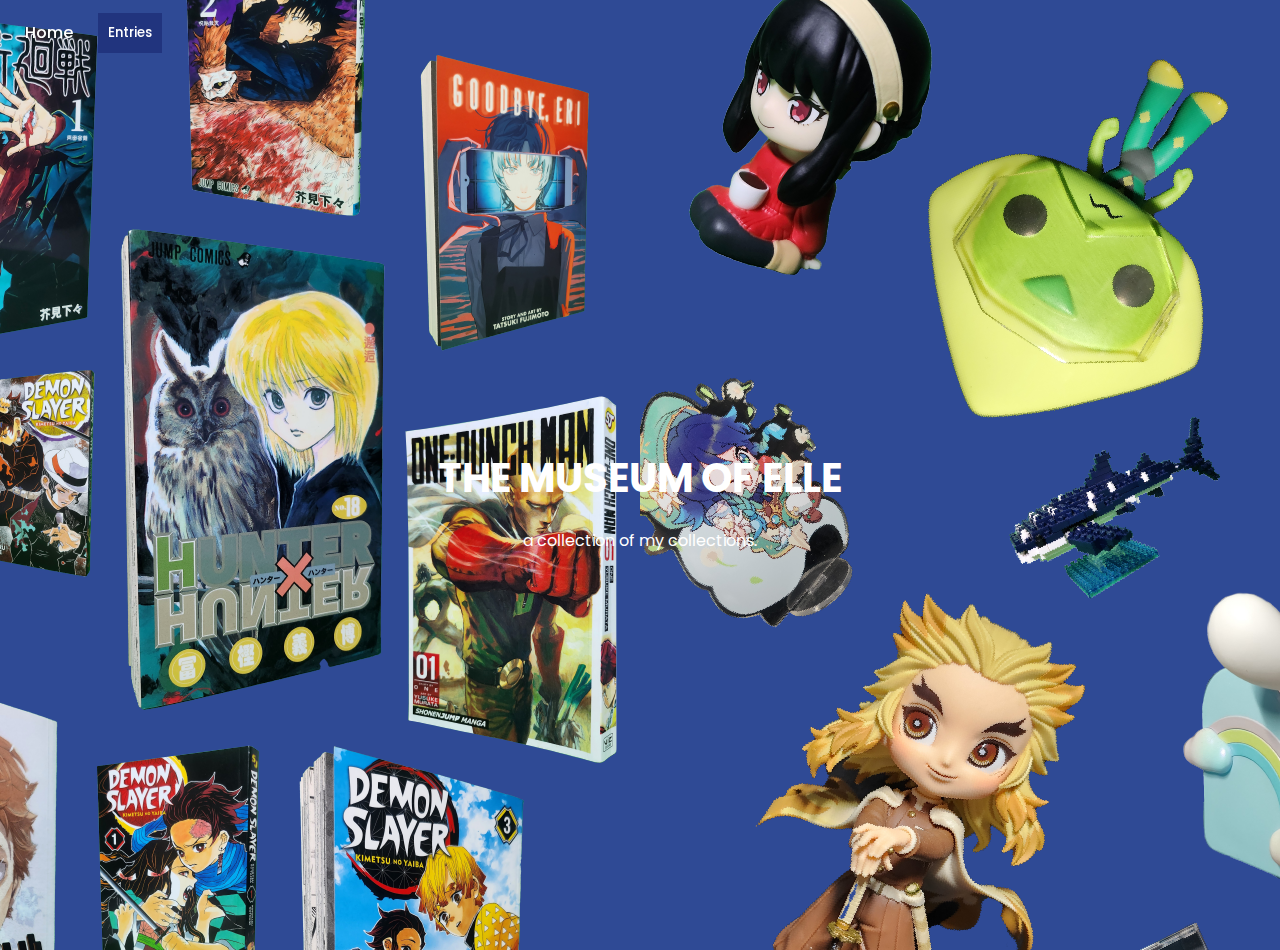
<file: index.html>
<!DOCTYPE html>
<html>
  <head>
    <link rel="stylesheet" href="style.css">
    <title>Page title</title>
    <link href="https://fonts.googleapis.com/css2?family=Poppins:wght@500&display=swap" rel="stylesheet">
  </head>

  <body>
    <nav>
      <a href="/harmonic-collection/index.html" class="home-btn">Home</a>
      <div class="dropdown">
        <button class="dropbtn">Entries</button>
        <div class="dropdown-content">
          <a href="/harmonic-collection/entry-1.html">liptints</a>
          <a href="/harmonic-collection/entry-2.html">albums</a>
          <a href="/harmonic-collection/entry-3.html">photocards</a>
          <a href="/harmonic-collection/entry-4.html">posters</a>
          <a href="/harmonic-collection/entry-6.html">manga</a>
          <a href="/harmonic-collection/entry-7.html">figurines</a>
          <a href="/harmonic-collection/entry-8.html">squishies</a>
          <a href="/harmonic-collection/entry-9.html">plushies</a>
          <a href="/harmonic-collection/entry-10.html">totes</a> 
        </div>
      </div>
    </nav>
  </body>
</html>


    <div class="center-content">
      <h1>THE MUSEUM OF ELLE</h1>
      <p>a collection of my collections.</p>
    </div>

    <!-- Carousel starts here -->
    <div class="carousel">
      <div class="carousel-track">
        <!-- Clone of the last slide -->
        <div class="carousel-slide"><img src="images_1/homescreenslide_manga.png" alt="Image 3"></div>
        
        <div class="carousel-slide"><img src="images_1/homescreen_figures.png" alt="Image 1"></div>
        <div class="carousel-slide"><img src="images_1/homescreen_posters.png" alt="Image 2"></div>
        <div class="carousel-slide"><img src="images_1/homescreenslide_manga.png" alt="Image 3"></div>
        
        <!-- Clone of the first slide -->
        <div class="carousel-slide"><img src="images_1/homescreen_figures.png" alt="Image 1"></div>
      </div>
    </div>
    <!-- Carousel ends here -->
    
    <!-- JavaScript for the carousel -->
    <script>
      const track = document.querySelector('.carousel-track');
      const slides = Array.from(track.children);
      const slideWidth = slides[0].getBoundingClientRect().width;

      let currentIndex = 1; // Start at the real first slide (skip the clone)
      let slideInterval = setInterval(moveToNextSlide, 3000);

      track.style.transform = `translateX(${-slideWidth * currentIndex}px)`;

      function moveToNextSlide() {
        currentIndex++;
        
        track.style.transition = 'transform 0.5s ease-in-out'; // Enable transition
        track.style.transform = `translateX(${-slideWidth * currentIndex}px)`;
        
        // When reaching the end, reset to the first real slide (skip the clone)
        if (currentIndex === slides.length - 1) {
          setTimeout(() => {
            track.style.transition = 'none'; // Disable transition for immediate jump
            currentIndex = 1; // Reset to the first real slide
            track.style.transform = `translateX(${-slideWidth * currentIndex}px)`;
          }, 500); // Wait for the transition to finish
        }
        
        // looping
        if (currentIndex === 0) {
          setTimeout(() => {
            track.style.transition = 'none';
            currentIndex = slides.length - 2; // Reset to the last real slide
            track.style.transform = `translateX(${-slideWidth * currentIndex}px)`;
          }, 500);
        }
      }
    </script>
  </body>
</html>
</file>
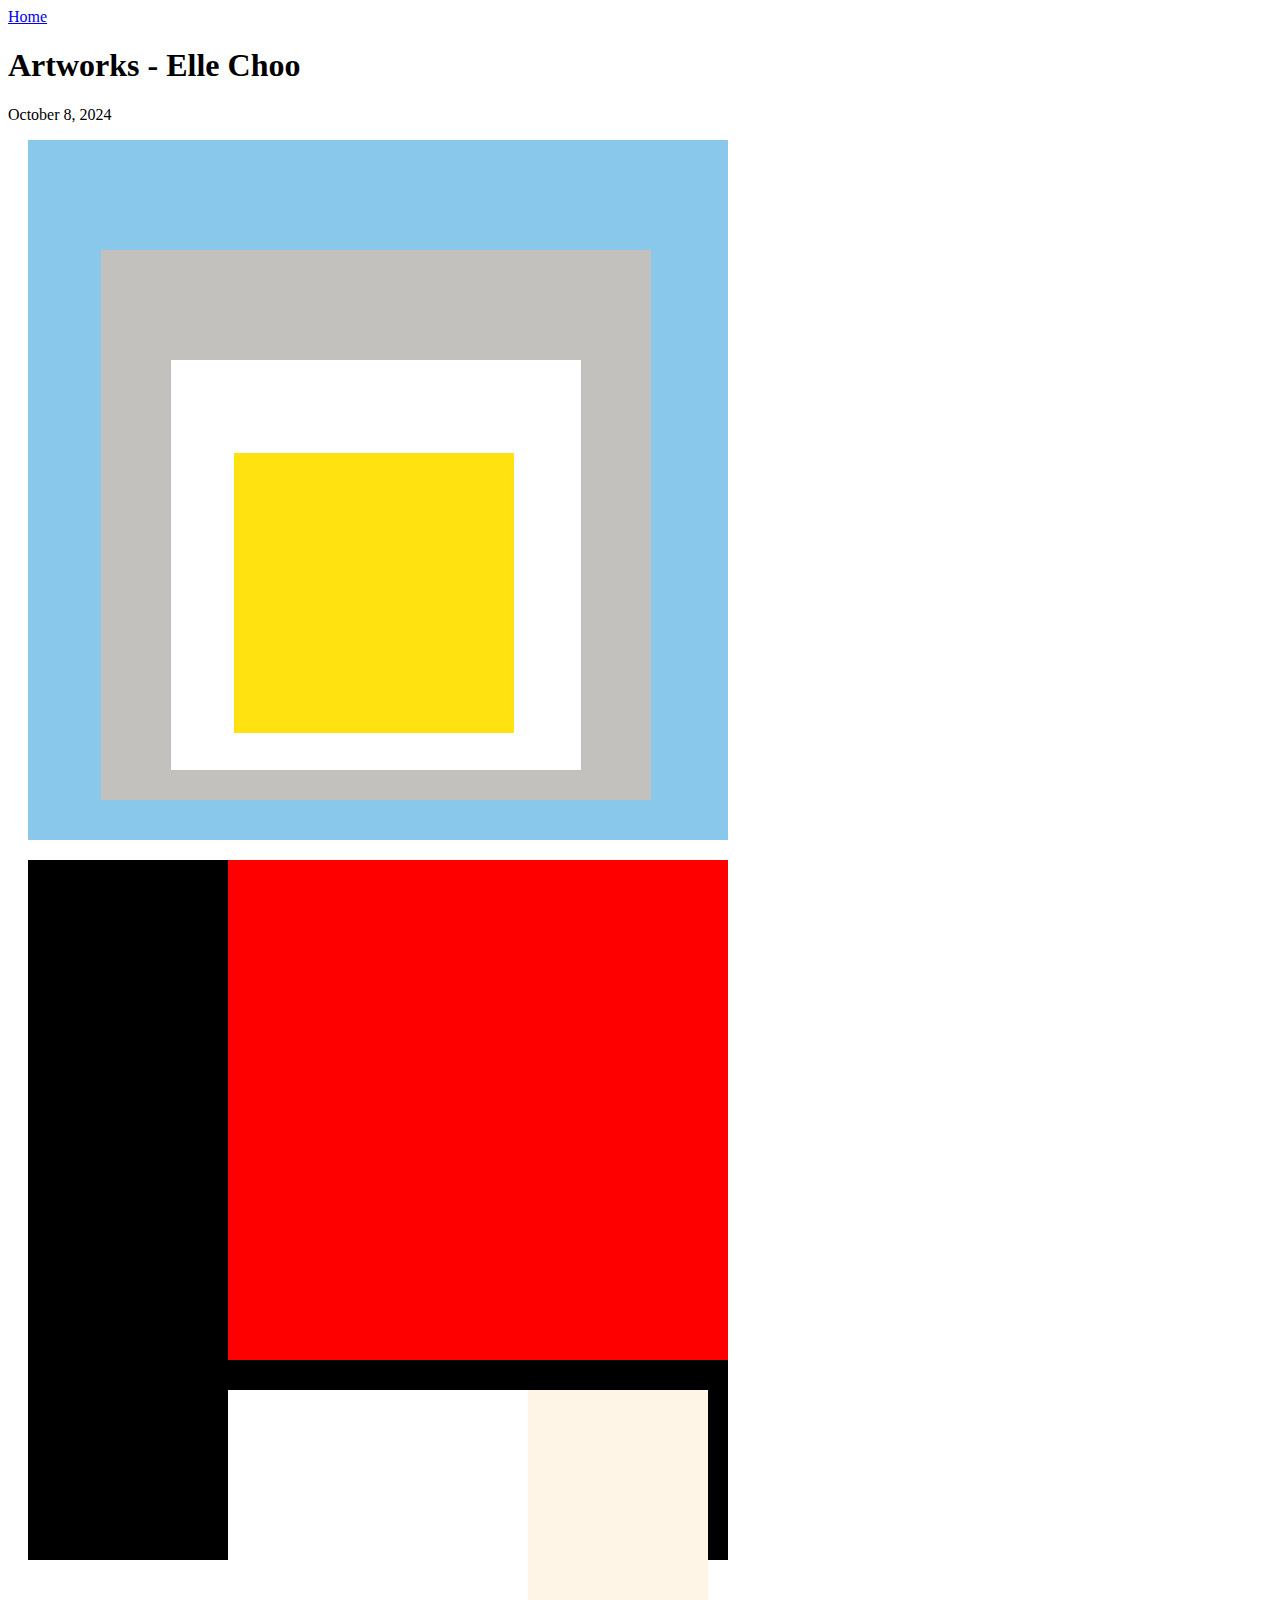
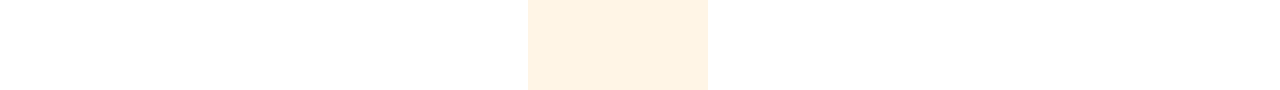
<file: artworks.html>
<!DOCTYPE html>
<html>
  <head>
    <link rel="stylesheet" href = "artworks.css">
    <title>October 8, 2024</title>
  </head>

  <body>
    <nav>
      <a href="/harmonic-collection/index.html">Home</a>
    </nav>

    <h1>Artworks - Elle Choo</h1>
    <p>October 8, 2024</p>

    <meta name="viewport" content="width=device-width, initial-scale=1">



<div id ="blue-square">
  <div id="grey-square">
  <div id="white-square">
    <div id="yellow-square"></div>
  </div>
  </div>
  </div>

  <div id="black-square">
    <div id="red-square">
      <div id="white-rectangle">
        <div id="cream-rectangle"></div>

      </div>
    </div>
  </div>
</file>
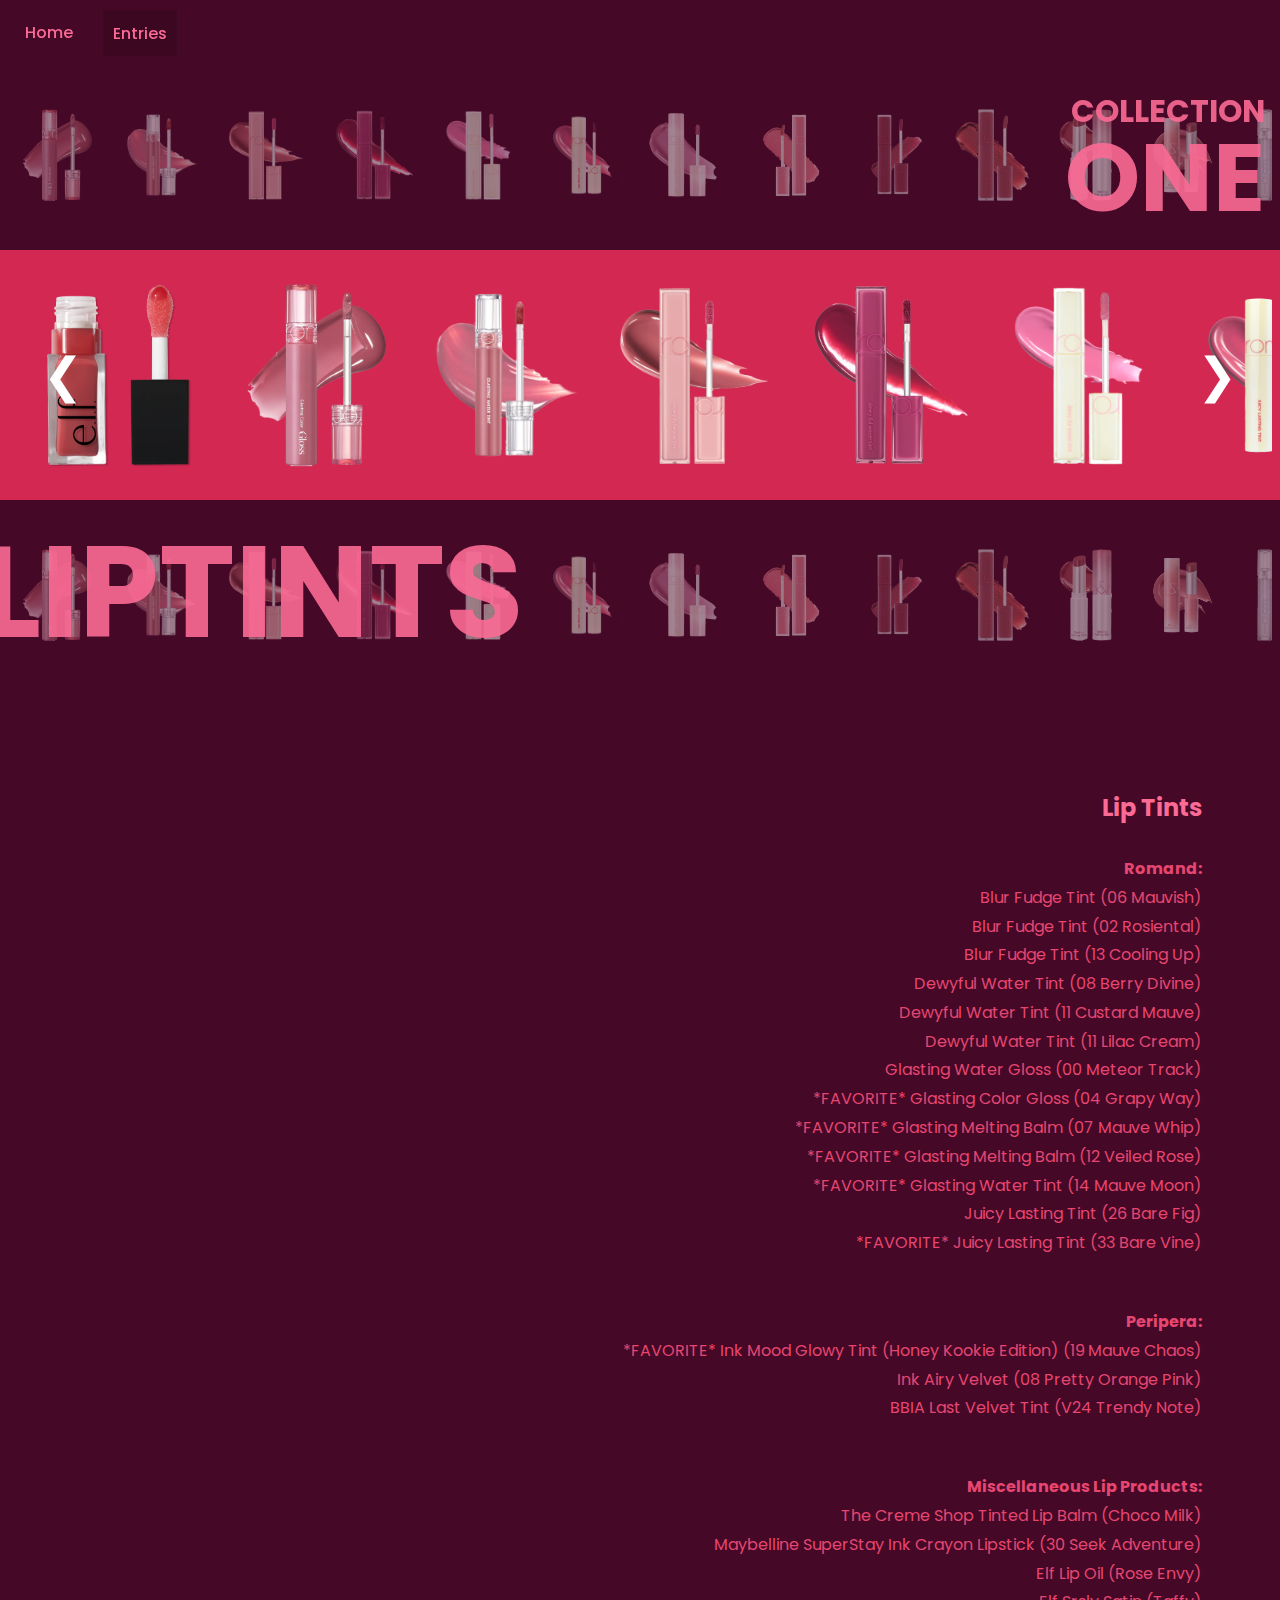
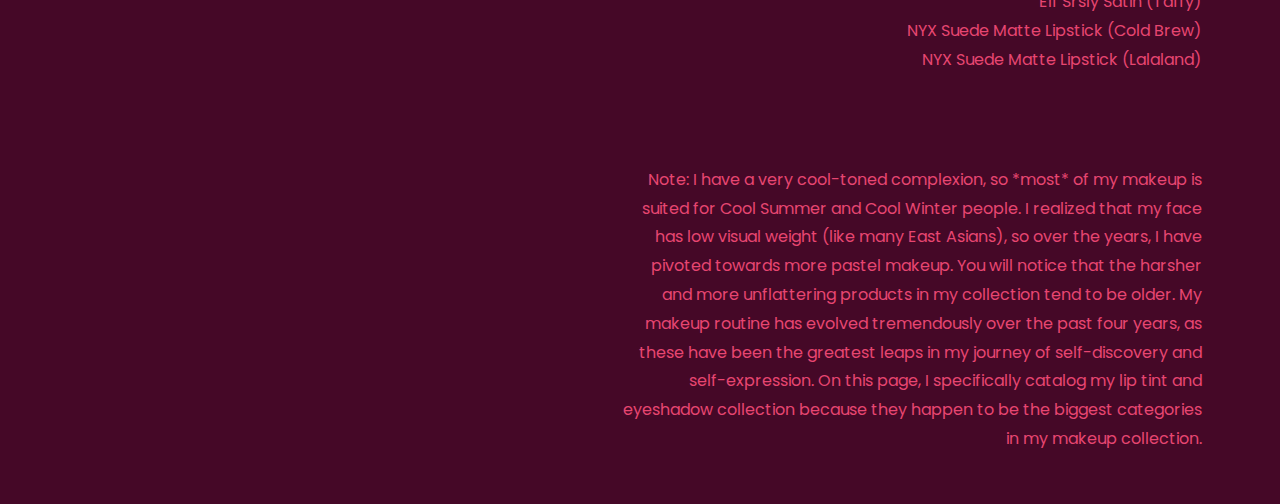
<file: entry-1.html>
<!DOCTYPE html>
<html>
  <head>
    <link rel="stylesheet" href ="style1.css">
    <title>Liptints</title>
    <meta charset="UTF-8">
    <meta name="viewport" content="width=device-width, initial-scale=1.0">
    <link href="https://fonts.googleapis.com/css2?family=Poppins:wght@500&display=swap" rel="stylesheet">
  </head>

  <body>
    <nav>
      <a href="/harmonic-collection/index.html" class="home-btn">Home</a>
      <div class="dropdown">
        <button class="dropbtn">Entries</button>
        <div class="dropdown-content">
          <a href="/harmonic-collection/entry-1.html">liptints</a>
          <a href="/harmonic-collection/entry-2.html">albums</a>
          <a href="/harmonic-collection/entry-3.html">photocards</a>
          <a href="/harmonic-collection/entry-4.html">posters</a>
          <a href="/harmonic-collection/entry-6.html">manga</a>
          <a href="/harmonic-collection/entry-7.html">figurines</a>
          <a href="/harmonic-collection/entry-8.html">squishies</a>
          <a href="/harmonic-collection/entry-9.html">plushies</a>
          <a href="/harmonic-collection/entry-10.html">totes</a>
        </div>
      </div>
    </nav>
    
    <div class="carousel-container">
      <div class="carousel auto-carousel auto-left">
        <div class="carousel-inner">
          <img src="images_1/grapyway.png" alt="Image 1" class="carousel-item">
          <img src="images_1/mauvemoon.png" alt="Image 2" class="carousel-item">
          <img src="images_1/custardmauve.png" alt="Image 3" class="carousel-item">
          <img src="images_1/berrydivine.png" alt="Image 4" class="carousel-item">
          <img src="images_1/lilaccream.png" alt="Image 5" class="carousel-item">
          <img src="images_1/barefig.png" alt="Image 6" class="carousel-item">
          <img src="images_1/barevine.png" alt="Image 7" class="carousel-item">
          <img src="images_1/coolingup.png" alt="Image 8" class="carousel-item">
          <img src="images_1/mauvish.png" alt="Image 9" class="carousel-item">
          <img src="images_1/Rosiental.png" alt="Image 10" class="carousel-item">
          <img src="images_1/mauvewhip.png" alt="Image 11" class="carousel-item">
          <img src="images_1/veiledrose.png" alt="Image 12" class="carousel-item">
          <img src="images_1/watergloss.png" alt="Image 13" class="carousel-item">
          <img src="images_1/peripera.png" alt="Image 14" class="carousel-item">
          <img src="images_1/orangepink.png" alt="Image 15" class="carousel-item">
          <img src="images_1/bbia.png" alt="Image 16" class="carousel-item">
          <img src="images_1/cremeshop.png" alt="Image 17" class="carousel-item">
          <img src="images_1/elfsatin.png" alt="Image 18" class="carousel-item">
          <img src="images_1/nyxsuedelight.png" alt="Image 19" class="carousel-item">
          <img src="images_1/nyxsuede.png" alt="Image 20" class="carousel-item">
          <img src="images_1/superstay.png" alt="Image 21" class="carousel-item">
          <img src="images_1/roseenvy.png" alt="Image 22" class="carousel-item">
          <img src="images_1/grapyway.png" alt="Image 1" class="carousel-item">
          <img src="images_1/mauvemoon.png" alt="Image 2" class="carousel-item">
          <img src="images_1/custardmauve.png" alt="Image 3" class="carousel-item">
          <img src="images_1/berrydivine.png" alt="Image 4" class="carousel-item">
          <img src="images_1/lilaccream.png" alt="Image 5" class="carousel-item">
          <img src="images_1/barefig.png" alt="Image 6" class="carousel-item">
          <img src="images_1/barevine.png" alt="Image 7" class="carousel-item">
          <img src="images_1/coolingup.png" alt="Image 8" class="carousel-item">
          <img src="images_1/mauvish.png" alt="Image 9" class="carousel-item">
          <img src="images_1/Rosiental.png" alt="Image 10" class="carousel-item">
          <img src="images_1/mauvewhip.png" alt="Image 11" class="carousel-item">
          <img src="images_1/veiledrose.png" alt="Image 12" class="carousel-item">
          <img src="images_1/watergloss.png" alt="Image 13" class="carousel-item">
          <img src="images_1/peripera.png" alt="Image 14" class="carousel-item">
          <img src="images_1/orangepink.png" alt="Image 15" class="carousel-item">
          <img src="images_1/bbia.png" alt="Image 16" class="carousel-item">
          <img src="images_1/cremeshop.png" alt="Image 17" class="carousel-item">
          <img src="images_1/elfsatin.png" alt="Image 18" class="carousel-item">
          <img src="images_1/nyxsuedelight.png" alt="Image 19" class="carousel-item">
          <img src="images_1/nyxsuede.png" alt="Image 20" class="carousel-item">
          <img src="images_1/superstay.png" alt="Image 21" class="carousel-item">
          <img src="images_1/roseenvy.png" alt="Image 22" class="carousel-item">
        </div>
      </div>
    </div>
    <div class="carousel-overlay">
      <h1 class="carousel-title">COLLECTION</h1>
      <h1 class="carousel-title3">ONE</h1>
    </div>
    
    <div class="carousel-container">
      <div class="color-bar"></div>
      <div class="carousel">
        <button class="prev" onclick="moveCarousel(-1)">&#10094;</button>
        <div class="carousel-inner">
          <img src="images_1/grapyway.png" alt="Image 1" class="carousel-item">
          <img src="images_1/mauvemoon.png" alt="Image 2" class="carousel-item">
          <img src="images_1/custardmauve.png" alt="Image 3" class="carousel-item">
          <img src="images_1/berrydivine.png" alt="Image 4" class="carousel-item">
          <img src="images_1/lilaccream.png" alt="Image 5" class="carousel-item">
          <img src="images_1/barefig.png" alt="Image 6" class="carousel-item">
          <img src="images_1/barevine.png" alt="Image 7" class="carousel-item">
          <img src="images_1/coolingup.png" alt="Image 8" class="carousel-item">
          <img src="images_1/mauvish.png" alt="Image 9" class="carousel-item">
          <img src="images_1/Rosiental.png" alt="Image 10" class="carousel-item">
          <img src="images_1/mauvewhip.png" alt="Image 11" class="carousel-item">
          <img src="images_1/veiledrose.png" alt="Image 12" class="carousel-item">
          <img src="images_1/watergloss.png" alt="Image 13" class="carousel-item">
          <img src="images_1/peripera.png" alt="Image 14" class="carousel-item">
          <img src="images_1/orangepink.png" alt="Image 15" class="carousel-item">
          <img src="images_1/bbia.png" alt="Image 16" class="carousel-item">
          <img src="images_1/cremeshop.png" alt="Image 17" class="carousel-item">
          <img src="images_1/elfsatin.png" alt="Image 18" class="carousel-item">
          <img src="images_1/nyxsuedelight.png" alt="Image 19" class="carousel-item">
          <img src="images_1/nyxsuede.png" alt="Image 20" class="carousel-item">
          <img src="images_1/superstay.png" alt="Image 21" class="carousel-item">
          <img src="images_1/roseenvy.png" alt="Image 22" class="carousel-item">
          <img src="images_1/grapyway.png" alt="Image 1" class="carousel-item">
          <img src="images_1/mauvemoon.png" alt="Image 2" class="carousel-item">
          <img src="images_1/custardmauve.png" alt="Image 3" class="carousel-item">
          <img src="images_1/berrydivine.png" alt="Image 4" class="carousel-item">
          <img src="images_1/lilaccream.png" alt="Image 5" class="carousel-item">
          <img src="images_1/barefig.png" alt="Image 6" class="carousel-item">
          <img src="images_1/barevine.png" alt="Image 7" class="carousel-item">
          <img src="images_1/coolingup.png" alt="Image 8" class="carousel-item">
          <img src="images_1/mauvish.png" alt="Image 9" class="carousel-item">
          <img src="images_1/Rosiental.png" alt="Image 10" class="carousel-item">
          <img src="images_1/mauvewhip.png" alt="Image 11" class="carousel-item">
          <img src="images_1/veiledrose.png" alt="Image 12" class="carousel-item">
          <img src="images_1/watergloss.png" alt="Image 13" class="carousel-item">
          <img src="images_1/peripera.png" alt="Image 14" class="carousel-item">
          <img src="images_1/orangepink.png" alt="Image 15" class="carousel-item">
          <img src="images_1/bbia.png" alt="Image 16" class="carousel-item">
          <img src="images_1/cremeshop.png" alt="Image 17" class="carousel-item">
          <img src="images_1/elfsatin.png" alt="Image 18" class="carousel-item">
          <img src="images_1/nyxsuedelight.png" alt="Image 19" class="carousel-item">
          <img src="images_1/nyxsuede.png" alt="Image 20" class="carousel-item">
          <img src="images_1/superstay.png" alt="Image 21" class="carousel-item">
          <img src="images_1/roseenvy.png" alt="Image 22" class="carousel-item">
        </div>
        <button class="next" onclick="moveCarousel(1)">&#10095;</button>
      </div>
    </div>  
    
    <div class="carousel auto-carousel auto-right">
      <div class="carousel-inner">
        <img src="images_1/grapyway.png" alt="Image 1" class="carousel-item">
          <img src="images_1/mauvemoon.png" alt="Image 2" class="carousel-item">
          <img src="images_1/custardmauve.png" alt="Image 3" class="carousel-item">
          <img src="images_1/berrydivine.png" alt="Image 4" class="carousel-item">
          <img src="images_1/lilaccream.png" alt="Image 5" class="carousel-item">
          <img src="images_1/barefig.png" alt="Image 6" class="carousel-item">
          <img src="images_1/barevine.png" alt="Image 7" class="carousel-item">
          <img src="images_1/coolingup.png" alt="Image 8" class="carousel-item">
          <img src="images_1/mauvish.png" alt="Image 9" class="carousel-item">
          <img src="images_1/Rosiental.png" alt="Image 10" class="carousel-item">
          <img src="images_1/mauvewhip.png" alt="Image 11" class="carousel-item">
          <img src="images_1/veiledrose.png" alt="Image 12" class="carousel-item">
          <img src="images_1/watergloss.png" alt="Image 13" class="carousel-item">
          <img src="images_1/peripera.png" alt="Image 14" class="carousel-item">
          <img src="images_1/orangepink.png" alt="Image 15" class="carousel-item">
          <img src="images_1/bbia.png" alt="Image 16" class="carousel-item">
          <img src="images_1/cremeshop.png" alt="Image 17" class="carousel-item">
          <img src="images_1/elfsatin.png" alt="Image 18" class="carousel-item">
          <img src="images_1/nyxsuedelight.png" alt="Image 19" class="carousel-item">
          <img src="images_1/nyxsuede.png" alt="Image 20" class="carousel-item">
          <img src="images_1/superstay.png" alt="Image 21" class="carousel-item">
          <img src="images_1/roseenvy.png" alt="Image 22" class="carousel-item">
          <img src="images_1/grapyway.png" alt="Image 1" class="carousel-item">
          <img src="images_1/mauvemoon.png" alt="Image 2" class="carousel-item">
          <img src="images_1/custardmauve.png" alt="Image 3" class="carousel-item">
          <img src="images_1/berrydivine.png" alt="Image 4" class="carousel-item">
          <img src="images_1/lilaccream.png" alt="Image 5" class="carousel-item">
          <img src="images_1/barefig.png" alt="Image 6" class="carousel-item">
          <img src="images_1/barevine.png" alt="Image 7" class="carousel-item">
          <img src="images_1/coolingup.png" alt="Image 8" class="carousel-item">
          <img src="images_1/mauvish.png" alt="Image 9" class="carousel-item">
          <img src="images_1/Rosiental.png" alt="Image 10" class="carousel-item">
          <img src="images_1/mauvewhip.png" alt="Image 11" class="carousel-item">
          <img src="images_1/veiledrose.png" alt="Image 12" class="carousel-item">
          <img src="images_1/watergloss.png" alt="Image 13" class="carousel-item">
          <img src="images_1/peripera.png" alt="Image 14" class="carousel-item">
          <img src="images_1/orangepink.png" alt="Image 15" class="carousel-item">
          <img src="images_1/bbia.png" alt="Image 16" class="carousel-item">
          <img src="images_1/cremeshop.png" alt="Image 17" class="carousel-item">
          <img src="images_1/elfsatin.png" alt="Image 18" class="carousel-item">
          <img src="images_1/nyxsuedelight.png" alt="Image 19" class="carousel-item">
          <img src="images_1/nyxsuede.png" alt="Image 20" class="carousel-item">
          <img src="images_1/superstay.png" alt="Image 21" class="carousel-item">
          <img src="images_1/roseenvy.png" alt="Image 22" class="carousel-item">
      </div>
    </div>
  </div>
  <div class="carousel-overlay2">
    <h1 class="carousel-title2">LIPTINTS</h1>
  </div>
  

 
<div class="right-align">
  <br>
  <br>
  <br>
  <br>

    <h2>Lip Tints</h2>
      <p><strong>Romand:</strong><br>
        Blur Fudge Tint (06 Mauvish)<br>
        Blur Fudge Tint (02 Rosiental)<br>
        Blur Fudge Tint (13 Cooling Up)<br>
        Dewyful Water Tint (08 Berry Divine)<br>
        Dewyful Water Tint (11 Custard Mauve)<br>
        Dewyful Water Tint (11 Lilac Cream)<br>
        Glasting Water Gloss (00 Meteor Track)<br>
        *FAVORITE* Glasting Color Gloss (04 Grapy Way)<br>
        *FAVORITE* Glasting Melting Balm (07 Mauve Whip)<br>
        *FAVORITE* Glasting Melting Balm (12 Veiled Rose)<br>
        *FAVORITE* Glasting Water Tint (14 Mauve Moon)<br>
        Juicy Lasting Tint (26 Bare Fig)<br>
        *FAVORITE* Juicy Lasting Tint (33 Bare Vine)
      </p>
      <p><strong>Peripera:</strong><br>
        *FAVORITE* Ink Mood Glowy Tint (Honey Kookie Edition) (19 Mauve Chaos)<br>
        Ink Airy Velvet (08 Pretty Orange Pink)<br>
        BBIA Last Velvet Tint (V24 Trendy Note)
      </p>
      <p><strong>Miscellaneous Lip Products:</strong><br>
        The Creme Shop Tinted Lip Balm (Choco Milk)<br>
        Maybelline SuperStay Ink Crayon Lipstick (30 Seek Adventure)<br>
        Elf Lip Oil (Rose Envy)<br>
        Elf Srsly Satin (Taffy)<br>
        NYX Suede Matte Lipstick (Cold Brew)<br>
        NYX Suede Matte Lipstick (Lalaland)
      </p>

      <br>
  <p>Note: I have a very cool-toned complexion, so *most* of my makeup is suited for Cool Summer and Cool Winter people. I realized that my face has low visual weight (like many East Asians), so over the years, I have pivoted towards more pastel makeup. You will notice that the harsher and more unflattering products in my collection tend to be older. My makeup routine has evolved tremendously over the past four years, as these have been the greatest leaps in my journey of self-discovery and self-expression. On this page, I specifically catalog my lip tint and eyeshadow collection because they happen to be the biggest categories in my makeup collection.</p>

</div>

    <script>
      document.addEventListener('DOMContentLoaded', () => {
        const middleCarousel = document.querySelector('.carousel:not(.auto-carousel) .carousel-inner');
        const items = middleCarousel.children;
        const prevButton = document.querySelector('.prev');
        const nextButton = document.querySelector('.next');
    
        // Clone the first and last images for seamless loop
        const firstItem = items[0];
        const lastItem = items[items.length - 1];
        const firstClone = firstItem.cloneNode(true);
        const lastClone = lastItem.cloneNode(true);
    
        // Append clones to create seamless looping
        middleCarousel.appendChild(firstClone);
        middleCarousel.insertBefore(lastClone, firstItem);
    
        // Adjust the size of the carousel container
        const allItems = middleCarousel.children;
        const totalWidth = allItems.length * items[0].offsetWidth;
        middleCarousel.style.width = `${totalWidth}px`;
    
        let currentIndex = 1; // Start at the first original item (after the last clone)
        let intervalId = null; // To store the interval ID
    
        const updateCarousel = () => {
          middleCarousel.style.transition = 'transform 0.5s ease'; // Smooth transition
          middleCarousel.style.transform = `translateX(-${currentIndex * firstItem.offsetWidth}px)`;
        };
    
        // Move carousel to the next item
        const moveNext = () => {
          if (currentIndex < allItems.length - 1) {
            currentIndex++;
          } else {
            // Reset to the second original item after reaching the last clone
            currentIndex = 1;
            middleCarousel.style.transition = 'none'; // Instant jump to the first original item
            middleCarousel.style.transform = `translateX(-${currentIndex * firstItem.offsetWidth}px)`;
            setTimeout(() => {
              middleCarousel.style.transition = 'transform 0.5s ease'; // Re-enable smooth transition
            }, 50);
          }
          updateCarousel();
        };
    
        // Move carousel to the previous item
        const movePrev = () => {
          if (currentIndex > 1) {
            currentIndex--;
          } else {
            // Jump to the last original item after reaching the first clone
            currentIndex = allItems.length - 2;
            middleCarousel.style.transition = 'none'; // Instant jump to the last original item
            middleCarousel.style.transform = `translateX(-${currentIndex * firstItem.offsetWidth}px)`;
            setTimeout(() => {
              middleCarousel.style.transition = 'transform 0.5s ease'; // Re-enable smooth transition
            }, 50);
          }
          updateCarousel();
        };
    
        // Event listener for the next button
        nextButton.addEventListener('mousedown', () => {
          intervalId = setInterval(moveNext, 150); // Move right continuously
        });
    
        nextButton.addEventListener('mouseup', () => {
          clearInterval(intervalId); // Stop moving when button is released
        });
    
        nextButton.addEventListener('mouseleave', () => {
          clearInterval(intervalId); // Stop moving if the mouse leaves the button
        });
    
        // Event listener for the prev button
        prevButton.addEventListener('mousedown', () => {
          intervalId = setInterval(movePrev, 150); // Move left continuously
        });
    
        prevButton.addEventListener('mouseup', () => {
          clearInterval(intervalId); // Stop moving when button is released
        });
    
        prevButton.addEventListener('mouseleave', () => {
          clearInterval(intervalId); // Stop moving if the mouse leaves the button
        });
      });
    </script>    
  
  </body>
</html>
</file>
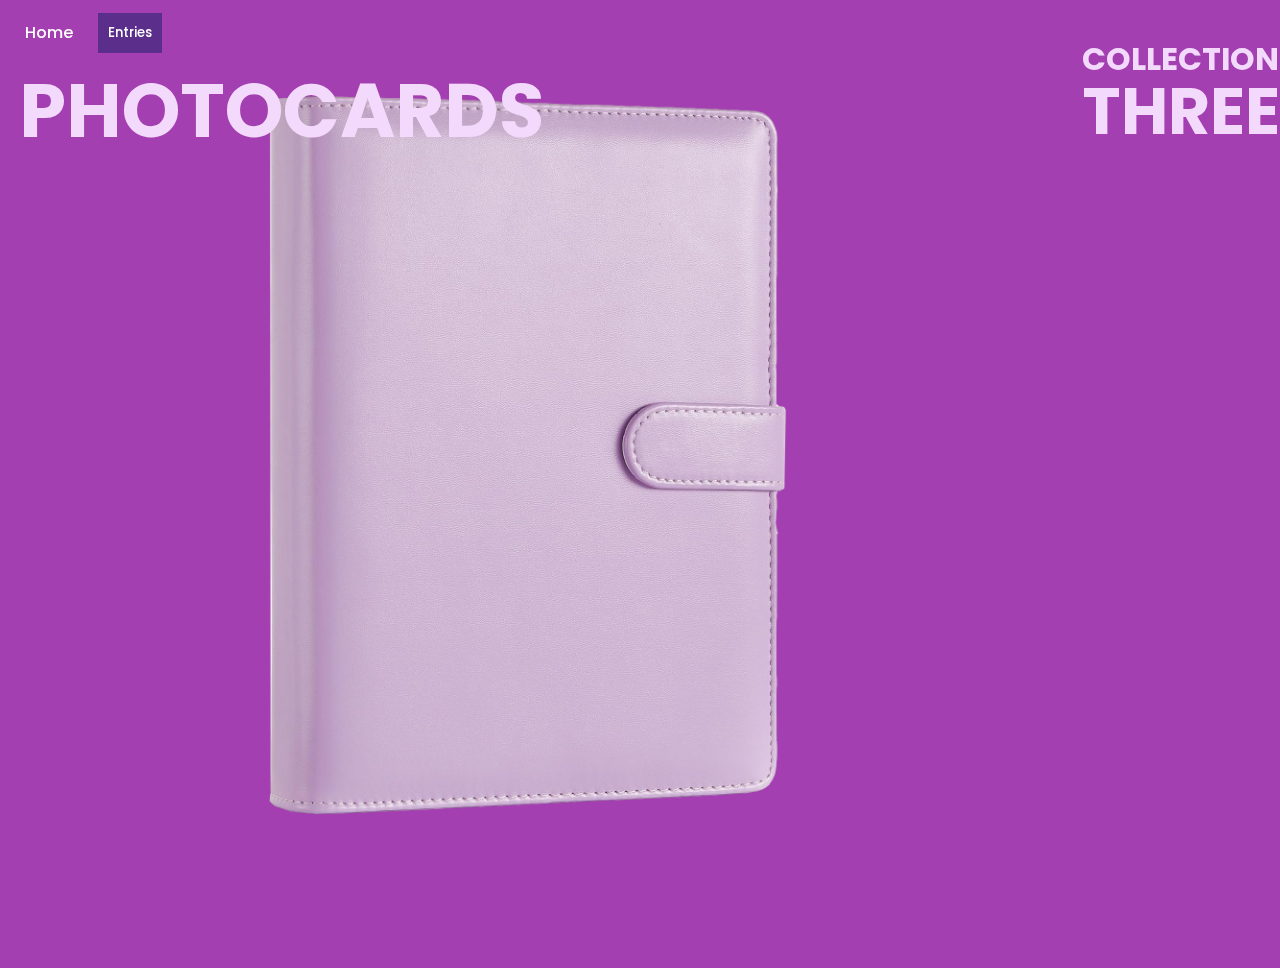
<file: entry-3.html>
<!DOCTYPE html>
<html lang="en">
<head>
 <link href="https://fonts.googleapis.com/css2?family=Poppins:wght@500&display=swap" rel="stylesheet">
 <meta charset="UTF-8">
 <meta name="viewport" content="width=device-width, initial-scale=1.0">
 <link rel="stylesheet" href="style3.css">
 <title>Collection Six - Kpop Photocards</title>
 <script src="https://d3js.org/d3.v7.min.js"></script>
</head>


<body>
 <nav>
   <a href="/harmonic-collection/index.html" class="home-btn">Home</a>
   <div class="dropdown">
     <button class="dropbtn">Entries</button>
     <div class="dropdown-content">
       <a href="/harmonic-collection/entry-1.html">liptints</a>
       <a href="/harmonic-collection/entry-2.html">albums</a>
       <a href="/harmonic-collection/entry-3.html">photocards</a>
       <a href="/harmonic-collection/entry-4.html">posters</a>
       <a href="/harmonic-collection/entry-6.html">manga</a>
       <a href="/harmonic-collection/entry-7.html">figurines</a>
       <a href="/harmonic-collection/entry-8.html">squishies</a>
       <a href="/harmonic-collection/entry-9.html">plushies</a>
       <a href="/harmonic-collection/entry-10.html">totes</a>
     </div>
   </div>
 </nav>


 <h1>COLLECTION <br> </h1> <h2>THREE</h2>
   <h3>PHOTOCARDS</h3>
 
 <script>
 const photocardsData = {
    "NewJeans": {
      "sets": {
        "Get Up - Hanni Ver": [
          { "id": 1, "name": "Hanni" },
          { "id": 2, "name": "Hanni" },
          { "id": 3, "name": "Hanni" },
          { "id": 4, "name": "Hanni" },
          { "id": 5, "name": "Hanni" }
        ],
        "OMG & Ditto": [
          { "id": 1, "name": "Minji" },
          { "id": 2, "name": "Hanni" },
          { "id": 3, "name": "Danielle" },
          { "id": 4, "name": "Haerin" },
          { "id": 5, "name": "Hyein" }
        ],
        "OMG & Ditto - Weverse Version": [
      { "id": 1, "name": "Minji" },
      { "id": 2, "name": "Hanni" },
      { "id": 3, "name": "Danielle" },
      { "id": 4, "name": "Haerin" },
      { "id": 5, "name": "Hyein" }
    ],
    "Supernatural - NJ X MURAKAMI Drawstring Bag Version": [
      { "id": 1, "name": "Minji" },
      { "id": 2, "name": "Hanni" },
      { "id": 3, "name": "Danielle" },
      { "id": 4, "name": "Haerin" },
      { "id": 5, "name": "Hyein" }
    ],
    "How Sweet": [
      { "id": 1, "name": "Minji" },
      { "id": 2, "name": "Hanni" },
      { "id": 3, "name": "Danielle" },
      { "id": 4, "name": "Haerin" },
      { "id": 5, "name": "Hyein" }
    ],
    "New Jeans New Jeans": [
      { "id": 1, "name": "Minji" },
      { "id": 2, "name": "Hanni" },
      { "id": 3, "name": "Danielle" },
      { "id": 4, "name": "Haerin" },
      { "id": 5, "name": "Hyein" }
    ],
    "New Jeans New Jeans - Weverse Version": [
      { "id": 1, "name": "Minji" },
      { "id": 2, "name": "Hanni" },
      { "id": 3, "name": "Danielle" },
      { "id": 4, "name": "Haerin" },
      { "id": 5, "name": "Hyein" }
      ]
    }
  },
    "StrayKids": {
  "sets": {
    "NoEasy": [
      { "id": 1, "name": "Han" },
      { "id": 2, "name": "I.N" },
      { "id": 2, "name": "Bang Chan" }
    ],




    "Maxident": [
      { "id": 1, "name": "Han" },
      { "id": 2, "name": "Hyunjin" },
      { "id": 3, "name": "I.N" }
    ],




    "Five Star": [
      { "id": 1, "name": "Lee Know" },
      { "id": 2, "name": "Han" }
    ],




    "Rockstar - Limited Star Version": [
      { "id": 1, "name": "Han" },
      { "id": 2, "name": "Han" },
      { "id": 3, "name": "Seungmin" },
      { "id": 4, "name": "Felix" },
      { "id": 5, "name": "Bang Chan" },
      { "id": 6, "name": "Lee Know" },
      { "id": 7, "name": "Changbin" },
      { "id": 8, "name": "Hyunjin" },
      { "id": 9, "name": "Han" },
      { "id": 10, "name": "Felix" },
      { "id": 11, "name": "Seungmin" },
      { "id": 12, "name": "I.N" },
      { "id": 13, "name": "Lee Know" },
      { "id": 14, "name": "Hyunjin" },
      { "id": 15, "name": "I.N" }




    ],
    "Rockstar - Postcard Han Version": [
      { "id": 1, "name": "Seungmin" },
      { "id": 2, "name": "I.N" }
    ],
  }
  },




  "Kiss of Life": {
  "sets": {
    "Midas Touch": [
      { "id": 1, "name": "Julie" },
      { "id": 2, "name": "Hanuel" },
      { "id": 2, "name": "Natty" }
    ]
  }
  },
  "Aespa": {
  "sets": {
    "Armageddon - Superbeing Version": [
      { "id": 1, "name": "Winter" }
    ],
  }
 }
 };


   // Aggregate data by album
   const flattenedAlbumData = [];
   for (const group in photocardsData) {
     const sets = photocardsData[group].sets;
     for (const setName in sets) {
       const set = sets[setName];
       flattenedAlbumData.push({
         letter: setName, // Use the set name as the x-axis label
         frequency: set.length, // Use the count of cards as the y-axis value
       });
     }
   }


   // Aggregate data by idol
   const idolData = {};
   for (const group in photocardsData) {
     const sets = photocardsData[group].sets;
     for (const setName in sets) {
       const set = sets[setName];
       for (const card of set) {
         const idol = card.name;
         idolData[idol] = (idolData[idol] || 0) + 1;
       }
     }
   }


   const flattenedIdolData = Object.entries(idolData).map(([idol, count]) => ({
     letter: idol, // Idol's name
     frequency: count, // Count of cards
   }));


   // Chart function
   function chart(data) {
     const width = 640;
     const height = 400;
     const marginTop = 20;
     const marginRight = 0;
     const marginBottom = 50;
     const marginLeft = 40;


     const x = d3.scaleBand()
       .domain(data.map(d => d.letter))
       .range([marginLeft, width - marginRight])
       .padding(0.1);


     const y = d3.scaleLinear()
       .domain([0, d3.max(data, d => d.frequency)]).nice()
       .range([height - marginBottom, marginTop]);


     const xAxis = d3.axisBottom(x).tickSizeOuter(0);


     const svg = d3.create("svg")
       .attr("viewBox", [0, 0, width, height])
       .attr("style", `max-width: ${width}px; height: auto; font: 10px sans-serif; overflow: visible;`);


     const bar = svg.append("g")
       .attr("fill", "steelblue")
       .selectAll("rect")
       .data(data)
       .join("rect")
       .style("mix-blend-mode", "multiply")
       .attr("x", d => x(d.letter))
       .attr("y", d => y(d.frequency))
       .attr("height", d => y(0) - y(d.frequency))
       .attr("width", x.bandwidth());


     const gx = svg.append("g")
       .attr("transform", `translate(0,${height - marginBottom})`)
       .call(xAxis)
       .selectAll("text")
       .attr("transform", "rotate(-45)")
       .style("text-anchor", "end");


     const gy = svg.append("g")
       .attr("transform", `translate(${marginLeft},0)`)
       .call(d3.axisLeft(y).ticks(null, "s"))
       .call(g => g.select(".domain").remove());


     function update(order) {
       x.domain(data.sort(order).map(d => d.letter));
       const t = svg.transition().duration(750);


       bar.data(data, d => d.letter)
         .order()
         .transition(t)
         .delay((d, i) => i * 20)
         .attr("x", d => x(d.letter));


       gx.transition(t)
         .call(xAxis)
         .selectAll(".tick")
         .delay((d, i) => i * 20);
     }


     return Object.assign(svg.node(), { update });
   }


   const albumChart = chart(flattenedAlbumData);
    document.body.appendChild(albumChart);

    const idolChart = chart(flattenedIdolData);
    document.body.appendChild(idolChart);

    // Append album chart
  const albumChartContainer = document.createElement("div");
  albumChartContainer.innerHTML = "<p>Number of Photocards Per Album</p>";
  albumChartContainer.appendChild(albumChart);
  document.body.appendChild(albumChartContainer);

  // Append idol chart
  const idolChartContainer = document.createElement("div");
  idolChartContainer.innerHTML = "<p>Number of Photocards Per Idol</p>";
  idolChartContainer.appendChild(idolChart);
  document.body.appendChild(idolChartContainer);


   </script>


    <div class="binder-container">
    <!-- Closed Binder Image -->
    <img src="images_1/binder.png" alt="Closed Binder" id="closedBinder" onclick="openBinder()" class="binder-img">
    <!-- Open Binder Image with Photos, initially hidden -->
    <div id="openBinderContainer" style="display: none;">
   <img src="images_1/insidebinder.png" alt="Open Binder" class="binder-img">
  
   <!-- Infinite Carousel of Photos -->
   <div class="carousel" id="carouselContainer" style="display: none;">
     <img src="images_1/njcards1.png" alt="Photo 1" class="carousel-photo">
     <img src="images_1/skzpolo.png" alt="Photo 2" class="carousel-photo">
     <img src="images_1/howsweetpcs.png" alt="Photo 3" class="carousel-photo">
   </div>
  
   <!-- Reset Button -->
   <button onclick="resetBinder()" class="reset-button">Close Binder</button>
 </div>
  </div>   


  <script>
 let currentImageIndex = 0;
 let carouselInterval;


 function openBinder() {
   document.getElementById("closedBinder").style.display = "none";
   document.getElementById("openBinderContainer").style.display = "block";
   startCarousel(); // Start the carousel when the binder is opened
 }


 function resetBinder() {
   document.getElementById("openBinderContainer").style.display = "none";
   document.getElementById("closedBinder").style.display = "block";
   stopCarousel(); // Stop the carousel when the binder is closed
 }


 function startCarousel() {
   showImage(currentImageIndex);
   document.getElementById("carouselContainer").style.display = "flex"; // Show carousel
   carouselInterval = setInterval(() => {
     currentImageIndex = (currentImageIndex + 1) % document.querySelectorAll('.carousel-photo').length;
     showImage(currentImageIndex);
   }, 3000); // Change image every 3 seconds
 }


    function stopCarousel() {
   clearInterval(carouselInterval);
   carouselInterval = null; // Set to null to indicate the carousel is stopped
    }


    function showImage(index) {
   const images = document.querySelectorAll('.carousel-photo');
   images.forEach((img, i) => {
     img.style.opacity = i === index ? '1' : '0';
   });
    }


    function skipToImage(index) {
   currentImageIndex = index;
   showImage(currentImageIndex);
   stopCarousel(); // Optionally stop the carousel when skipping
    }


    function toggleCarousel() {
   if (carouselInterval) {
     stopCarousel(); // If running, stop the carousel
   } else {
     startCarousel(); // If stopped, start the carousel
   }
   }
    </script>

  </body>
</html>
</file>
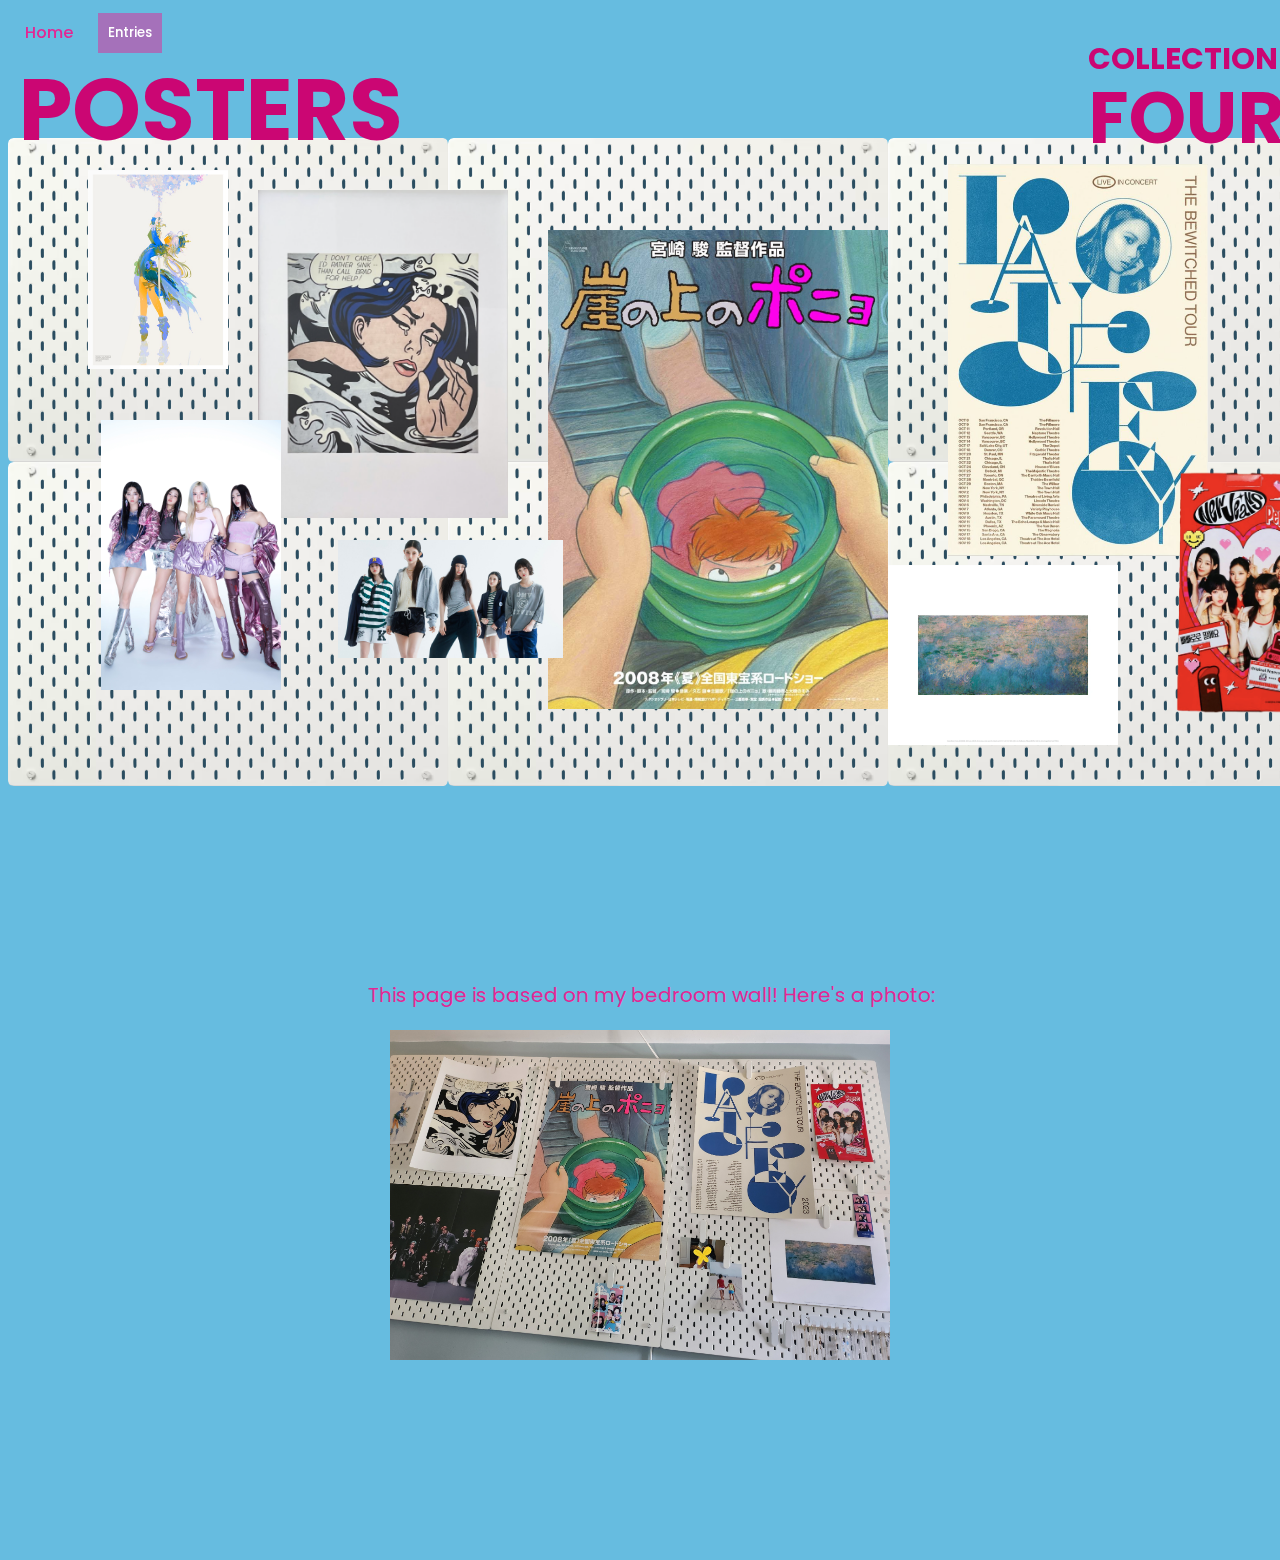
<file: entry-4.html>
<!DOCTYPE html>
<html>
  <head>
    <link rel="stylesheet" href = "style4.css">
    <title>Title</title>
    <link href="https://fonts.googleapis.com/css2?family=Poppins:wght@500&display=swap" rel="stylesheet">
  </head>

  <body>
    <nav>
      <a href="/harmonic-collection/index.html" class="home-btn">Home</a>
      <div class="dropdown">
        <button class="dropbtn">Entries</button>
        <div class="dropdown-content">
          <a href="/harmonic-collection/entry-1.html">liptints</a>
          <a href="/harmonic-collection/entry-2.html">albums</a>
          <a href="/harmonic-collection/entry-3.html">photocards</a>
          <a href="/harmonic-collection/entry-4.html">posters</a>
          <a href="/harmonic-collection/entry-6.html">manga</a>
          <a href="/harmonic-collection/entry-7.html">figurines</a>
          <a href="/harmonic-collection/entry-8.html">squishies</a>
          <a href="/harmonic-collection/entry-9.html">plushies</a>
          <a href="/harmonic-collection/entry-10.html">totes</a> 
        </div>
      </div>
    </nav>

    <h1>COLLECTION <br> </h1> <h2>FOUR</h2>
    <h3>POSTERS</h3> 
  
    <div class="background-grid">
      <img src="images_1/pegboardpng.png" alt="Ikea 1">
      <img src="images_1/pegboardpng.png" alt="Ikea 2">
      <img src="images_1/pegboardpng.png" alt="Ikea 3">
      <img src="images_1/pegboardpng.png" alt="Ikea 4">
      <img src="images_1/pegboardpng.png" alt="Ikea 5">
      <img src="images_1/pegboardpng.png" alt="Ikea 6">
    </div>
    
    <div class="overlay-images">
      <img src="images_1/drowningposter.png" alt="Overlay 1" class="overlay-image" 
      data-description="Drowning Girl by Roy Lichtenstein MOMA Print. I don't remember when I bought this but it's most likely been over 3 years. It's been so long that this version of the print is no longer available for purchase from MOMA. When I moved into a college dorm for the first time last year, this print came with me and took center stage on my wall. Going from my bedroom in NJ to my NYC dorm and then coming back (I commute this year yipee); it has been with me during a time period of enormous change.">

      <img src="images_1/ponyoposter.jpg" alt="Overlay 2" class="overlay-image" 
      data-description="Ponyo by Studio Ghibli Movie Poster. I got this poster during my trip to Japan during the summer of 2023 (right before I started college). I went to the Studio Ghibli Museum in Mitaka and it was an amazing experience that I could go on and on about. The gift shop had many wonderful things but the biggest thing I got was this vintage Ponyo movie poster. Studio Ghibli movies like Ponyo literally made my childhood; making this poster all the more meaningful. During the long plane ride back to America, the poster got crushed in the suitcase. I kind of fixed it but the wrinkles are still there.">

      <img src="images_1/laufeyposter.png" alt="Overlay 3" class="overlay-image" 
      data-description="Laufey - The Bewitched Tour 2023 Poster. I had only gone to one concert total before I went to Laufey's Bewitched NYC show at The Town Hall. Laufey is one of my favorite musical artists of all time and seeing her perform live was incredible (if I could sing like Laufey I would never shut up). My roommate and I didn't know this when we first bought the tickets, but we somehow got front row balcony seats. We could see the entire stage with nothing blocking our view and it was perfect. I bought this poster and a t-shirt at the merch table after the show. The poster was worth every penny but the shirt is pretty lame.">

      <img src="images_1/peperonj.png" alt="Overlay 4" class="overlay-image" 
      data-description="A cutout from a New Jeans X Pepero collab box. This is not an actual printed poster; I just cut out the front of a jumbo Pepero box because it was a limited edition New Jeans collaboration version. New Jeans is my favorite KPOP group of all time and I doubt they will be dethroned for a very long time. This collaboration that I was not aware of was only available in South Korea. Good thing my father happened to be in South Korea visiting his parents in Seoul!! He and my aunt actually surprised me with this jumbo Pepero Box and matching sticker book.">

      <img src="images_1/furinaposter.png" alt="Overlay 5" class="overlay-image" 
      data-description="Furina by Frank Liu print. I found this artist on social media while I was deep in the Genshin Impact fandom during quarantine. That sure was... a time... but, regardless of the game and its fandom, Frank Liu's style is so beautiful and distinct. I don't really play Genshin anymore, but I still actively follow Liu to see his artworks.">

      <img src="images_1/monetposter.png" alt="Overlay 6" class="overlay-image" 
      data-description="Water Lilies by Claude Monet (Panel 2) MOMA Print.">

      <img src="images_1/supernovaposter.jpg" alt="Overlay 7" class="overlay-image" 
      data-description="IM LIKE SOME KIND OF SUPERNOVA.">

      <img src="images_1/howsweetposter.jpg" alt="Overlay 8" class="overlay-image" 
      data-description="An inclusion in the album 'How Sweet'.">
    </div>
    
    <div class="popup" id="popup">
      <span id="popup-text"></span>
    </div>
    
    <p>This page is based on my bedroom wall! Here's a photo:</p>
   
   <script>
      const overlayImages = document.querySelectorAll('.overlay-image');
      const popup = document.getElementById('popup');
      const popupText = document.getElementById('popup-text');
      let activeImage = null;
    
      overlayImages.forEach(image => {
        image.addEventListener('click', function() {
          const description = this.getAttribute('data-description');
    
        
          if (activeImage === this) {
            popup.style.display = 'none';
            activeImage = null;
          } else {
            popupText.textContent = description;
            popup.style.display = 'block';
            activeImage = this; 
          }
        });
      });
  
    </script>
     
</body>

<body>
  <div class="center-image">
    <img src="images_1/ikeawallirl.jpg" alt="irlphoto" style="width: 500px; height: auto;">
  </div>
</body>
</file>
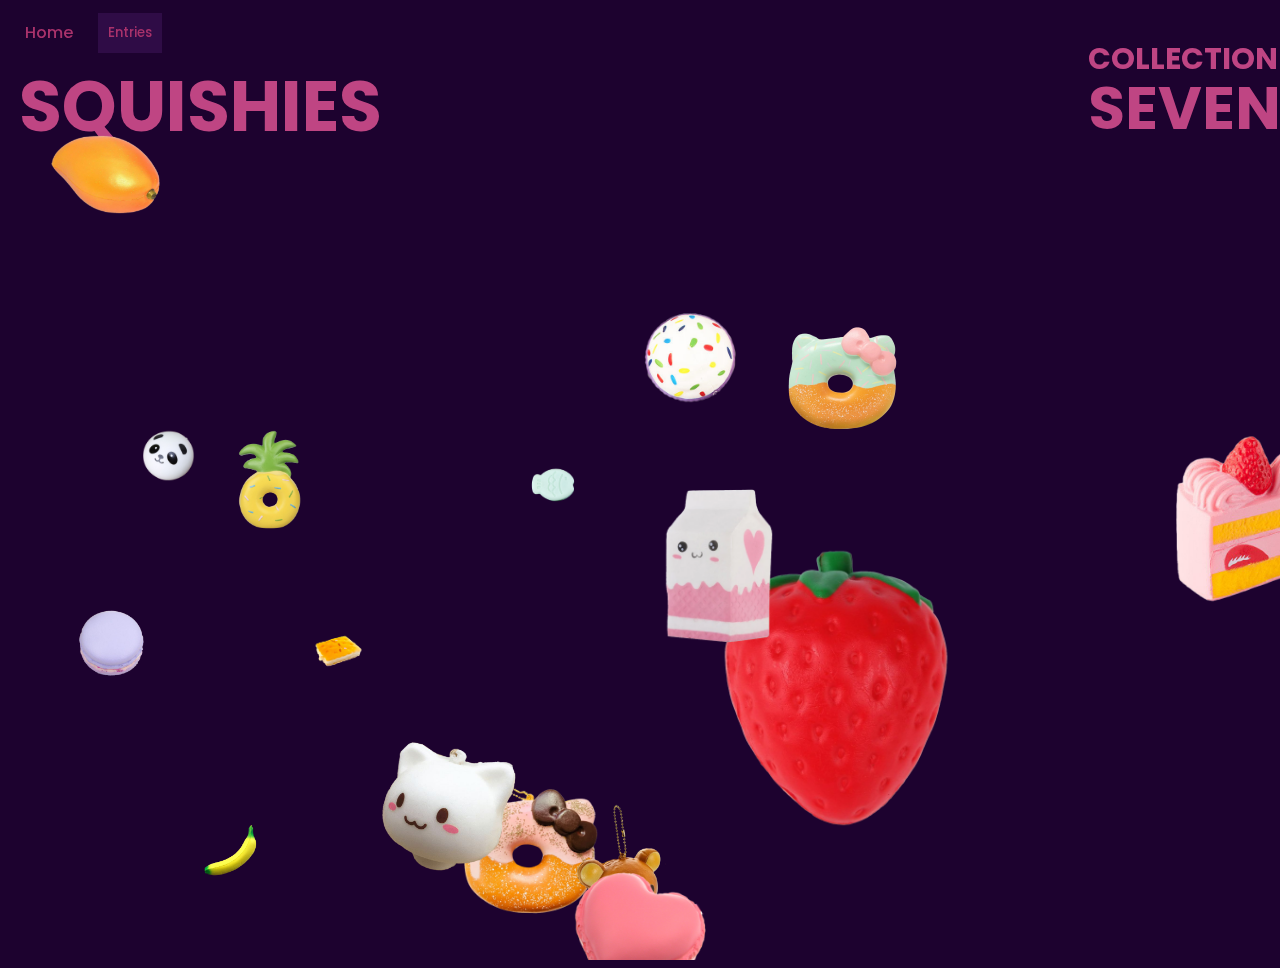
<file: entry-8.html>
<!DOCTYPE html>
<html>
  <head>
    <link rel="stylesheet" href ="style8.css">
    <title>Liptints</title>
    <meta charset="UTF-8">
    <meta name="viewport" content="width=device-width, initial-scale=1.0">
    <link href="https://fonts.googleapis.com/css2?family=Poppins:wght@500&display=swap" rel="stylesheet">
  </head>

  <body>
    <nav>
      <a href="/harmonic-collection/index.html" class="home-btn">Home</a>
      <div class="dropdown">
        <button class="dropbtn">Entries</button>
        <div class="dropdown-content">
          <a href="/harmonic-collection/entry-1.html">liptints</a>
          <a href="/harmonic-collection/entry-2.html">albums</a>
          <a href="/harmonic-collection/entry-3.html">photocards</a>
          <a href="/harmonic-collection/entry-4.html">posters</a>
          <a href="/harmonic-collection/entry-6.html">manga</a>
          <a href="/harmonic-collection/entry-7.html">figurines</a>
          <a href="/harmonic-collection/entry-8.html">squishies</a>
          <a href="/harmonic-collection/entry-9.html">plushies</a>
          <a href="/harmonic-collection/entry-10.html">totes</a> 
        </div>
      </div>
    </nav>

    <h1>COLLECTION <br> </h1> <h2>SEVEN</h2>
    <h3>SQUISHIES</h3>
    
    <div class="floating-images">
      <div class="floating-img-container">
        <div class="img-wrapper">
          <img src="images_1/donut.png" alt="Image 1" class="float-img">
          <div class="image-label">Donut</div>
        </div>
        <div class="img-wrapper">
          <img src="images_1/donutthree.png" alt="Image 2" class="float-img">
          <div class="image-label">Donut Three</div>
        </div>
        <div class="img-wrapper">
          <img src="images_1/mango.png" alt="Image 3" class="float-img">
          <div class="image-label">Mango</div>
        </div>
        <div class="img-wrapper">
          <img src="images_1/strawberry.png" alt="Image 4" class="float-img">
          <div class="image-label">Strawberry</div>
        </div>
        <div class="img-wrapper">
          <img src="images_1/pandabun.png" alt="Image 5" class="float-img">
          <div class="image-label">Pandabun</div>
        </div>
        <div class="img-wrapper">
          <img src="images_1/pineappledonut.png" alt="Image 6" class="float-img">
          <div class="image-label">Pineapple Donut</div>
        </div>
        <div class="img-wrapper">
          <img src="images_1/strawberrymilk.png" alt="Image 7" class="float-img">
          <div class="image-label">Strawberry Milk</div>
        </div>
        <div class="img-wrapper">
          <img src="images_1/taiyaki.png" alt="Image 8" class="float-img">
          <div class="image-label">Taiyaki</div>
        </div>
        <div class="img-wrapper">
          <img src="images_1/strawberrycake.png" alt="Image 9" class="float-img">
          <div class="image-label">Strawberry Cake</div>
        </div>
        <div class="img-wrapper">
          <img src="images_1/rilakkuma.png" alt="Image 10" class="float-img">
          <div class="image-label">Rilakkuma</div>
        </div>
        <div class="img-wrapper">
          <img src="images_1/macaronheart.png" alt="Image 11" class="float-img">
          <div class="image-label">Macaron Heart</div>
        </div>
        <div class="img-wrapper">
          <img src="images_1/macaron.png" alt="Image 12" class="float-img">
          <div class="image-label">Macaron</div>
        </div>
        <div class="img-wrapper">
          <img src="images_1/cupcake.png" alt="Image 13" class="float-img">
          <div class="image-label">Cupcake</div>
        </div>
        <div class="img-wrapper">
          <img src="images_1/cracker.png" alt="Image 14" class="float-img">
          <div class="image-label">Cracker</div>
        </div>
        <div class="img-wrapper">
          <img src="images_1/catmushroom.png" alt="Image 15" class="float-img">
          <div class="image-label">Cat Mushroom</div>
        </div>
        <div class="img-wrapper">
          <img src="images_1/banana.png" alt="Image 16" class="float-img">
          <div class="image-label">Banana</div>
        </div>
      </div>
    </div>    

  <script>
    document.addEventListener('DOMContentLoaded', () => {
    const images = document.querySelectorAll('.float-img');

    images.forEach((img) => {
        // Initial random size and positioning
        randomizeSizeAndPosition(img);

        // Randomize animation delays
        img.style.animationDelay = `${Math.random() * 5}s`;

        // Change size and position at the end of each animation cycle
        img.addEventListener('animationiteration', () => {
            randomizeSizeAndPosition(img);
        });
    });
});

function randomizeSizeAndPosition(element) {
    const viewportWidth = window.innerWidth;
    const viewportHeight = window.innerHeight;

    // Generate random positions within the viewport
    const randomX = Math.random() * viewportWidth;
    const randomY = Math.random() * viewportHeight;

    // Generate a random size within a range
    const randomSize = Math.floor(Math.random() * (250 - 50) + 50);

    // Apply new random size and positions
    element.style.left = `${randomX}px`;
    element.style.top = `${randomY}px`;
    element.style.width = `${randomSize}px`;
}

  </script>
</file>
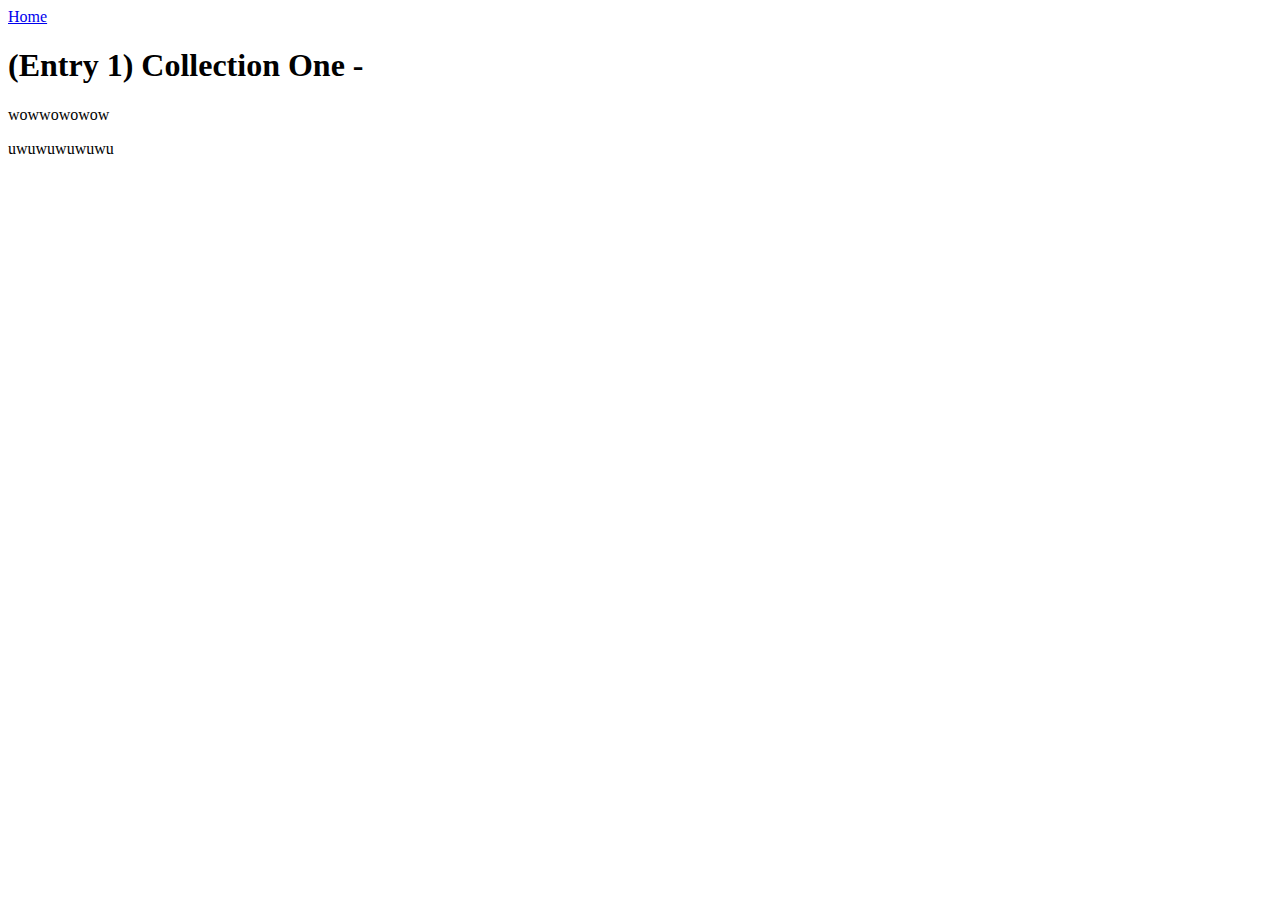
<file: entry-1/entry-1.html>
<!DOCTYPE html>

<a href="/">Home</a>

<html>
   <head>
    <title>Title</title>
   </head> 

   <body>
    <h1>(Entry 1) Collection One - </h1>
    <p>wowwowowow</p>
    <p>uwuwuwuwuwu</p>
   </body>
</html>
</file>
<file: style.css>
body {
  background-color: rgb(47, 74, 149);
  display: grid;
  place-items: center;
  height: 100vh;
  margin: 0;
  position: relative;
  font-family: 'Poppins', sans-serif;
  padding-top: 50px;
}

nav {
  position: fixed; /* Keeps nav at the top of the screen */
  top: 0;
  left: 0;
  width: 100%;
  text-align: left;
  padding: 10px 0;
  z-index: 3; /* Higher than the carousel and content */
  display: flex;
  align-items: center;
}

nav a {
  color: white;
  margin: 0 15px;
  text-decoration: none;
  font-weight: bold;
  font-family: 'Poppins', sans-serif;
  transition: transform 0.3s ease, color 0.3s ease; /* Smooth transition for transform and color */
}

nav a:hover {
  transform: scale(1.2); /* Increase size when hovering */
  color: #FFD700; /* Change color to gold (or any color you prefer) */
}

.home-btn {
  color: white;
  margin-right: 15px;
  text-decoration: none;
  font-weight: 500;
  padding: 10px;
}

.dropdown {
  position: relative;
  display: inline-block;
}

.dropbtn {
  background-color: rgba(19, 29, 104, 0.5);
  color: white;
  font-family: 'Poppins', sans-serif;
  font-weight: 500;
  padding: 10px;
  border: none;
  cursor: pointer;
}

/* Drop-down Content (hidden by default) */
.dropdown-content {
  display: none;
  position: absolute;
  background-color: rgba(47, 74, 149, 0.9);
  min-width: 160px;
  box-shadow: 0px 8px 16px rgba(0, 0, 0, 0.2);
  z-index: 1;
}

/* Links inside the drop-down */
.dropdown-content a {
  color: white;
  padding: 10px;
  text-decoration: none;
  display: block;
  font-family: 'Poppins', sans-serif;
}

.dropdown-content a:hover {
  background-color: rgba(255, 255, 255, 0.1);
}

/* Show the drop-down on hover */
.dropdown:hover .dropdown-content {
  display: block;
}

.center-content {
  display: flex;
  flex-direction: column;
  align-items: center;
  justify-content: center;
  position: relative;
  z-index: 2;
  text-align: center;
}

.carousel {
  width: 100%;
  height: 100%;
  overflow: hidden;
  position: absolute; /* Keeps carousel in place without affecting layout */
  top: 0;
  left: 0;
  z-index: 1;
}

.carousel-track {
  display: flex;
  transition: transform 0.5s ease-in-out;
  width: 100%; /* Ensures track fills the carousel */
}

.carousel-slide {
  min-width: 100%;
  height: 100%;
  flex-shrink: 0;
  display: flex;
  justify-content: center;
  align-items: center;
}

.carousel-slide img {
  width: 100%;
  height: auto;
  object-fit: contain; /* Adjusts image scaling to avoid zooming */
}

.carousel-nav {
  display: flex;
  justify-content: center;
  margin-top: 10px;
}

h1 {
  font-family: 'Poppins', sans-serif;
  font-weight: bold;
  color: rgb(255, 255, 255);
  margin: 0 0 10px 0; /* Add a small margin below h1 to create space */
  font-size: 40px;
  text-align: center;
}

p {
  font-family: 'Poppins', sans-serif;
  font-weight: normal;
  color: rgb(255, 255, 255);
  margin: 10px 0 0 0; /* Adds a margin at the top to separate it from h1 */
  font-size: 16px;
  text-align: center;
}
</file>
<file: artworks.css>
#blue-square {
    background-color: #89C8EB;
    width: 700px;
    height: 700px;
    position: relative;
    z-index: 5;
    margin-left: 20px;
    margin-bottom: 20px;
}

#grey-square {
    background-color: #C2C1BD;
    width: 550px;
    height: 550px;
    position: absolute;
    z-index: 10;
    margin-left: 73px;
    margin-top: 110px;
}

#white-square {
    background-color: #ffffff;
    width: 410px;
    height: 410px;
    position: absolute;
    z-index: 10;
    margin-left: 70px;
    margin-top: 110px;
}

#yellow-square {
    background-color: #FFE210;
    width: 280px;
    height: 280px;
    position: absolute;
    z-index: 10;
    margin-left: 63px;
    margin-top: 93px;
}

/*the second work*/

#black-square {
    background-color: #000000;
    width: 700px;
    height: 700px;
    position: relative;
    z-index: 5;
    margin-left: 20px;
    margin-bottom: 20px;
}

#red-square {
    background-color: #ff0000;
    width: 500px;
    height: 500px;
    position: absolute;
    z-index: 5;
    margin-left: 200px;
    margin-top: 0px;
}

#white-rectangle {
    background-color: hsl(0, 0%, 100%);
    width: 410px;
    height: 180px;
    position: absolute;
    z-index: 5;
    margin-left: 0px;
    margin-top: 530px;
}

#cream-rectangle {
    background-color: hwb(37 90% 0%);
    width: 180px;
    height: 300px;
    position: absolute;
    z-index: 5;
    margin-left: 300px;
    margin-top: 0px;
}
</file>
<file: style1.css>
body {
  background-color: #450827;
  position: relative;
  margin-top: 80px;
  font-family: 'Poppins', sans-serif;
}

nav {
  position: fixed; 
  top: 0;
  left: 0;
  width: 100%;
  text-align: left;
  padding: 10px 0;
  z-index: 3; 
  display: flex;
  align-items: center;
}

nav a {
  color: #FB6B95;
  margin: 0 15px;
  text-decoration: none;
  font-weight: bold;
  font-family: 'Poppins', sans-serif;
  transition: transform 0.3s ease, color 0.3s ease;
}

nav a:hover {
  transform: scale(1.2); 
  color: #B6062E;
}

.home-btn {
  color: #FB6B95;
  margin-right: 15px;
  text-decoration: none;
  font-weight: 500;
  padding: 10px;
}

.dropdown {
  position: relative;
  display: inline-block;
}

.dropbtn {
  background-color: rgba(51, 6, 28, 0.5);
  color: #FB6B95;
  font-family: 'Poppins', sans-serif;
  font-size: 16px;
  font-weight: 500;
  padding: 10px;
  border: none;
  cursor: pointer;
}

.dropdown-content {
  display: none;
  position: absolute;
  background-color: rgb(115, 41, 90, 0.9);
  min-width: 160px;
  box-shadow: 0px 8px 16px rgba(0, 0, 0, 0.2);
  z-index: 1;
}

.dropdown-content a {
  color: #FB6B95;
  padding: 10px;
  text-decoration: none;
  display: block;
  font-family: 'Poppins', sans-serif;
}

.dropdown-content a:hover {
  background-color: rgba(255, 255, 255, 0.1);
}

.dropdown:hover .dropdown-content {
  display: block;
}

h1 {
  color: #FB6B95;
  font-size: 20px;
  margin-left: 18px;
  text-align: center;
  opacity: 1;
}

footer {
  margin-top: 20px; 
  padding-bottom: 50px; 
  text-align: center; 
}

h2 {
  margin-bottom: 30px;
  margin-left: 60px;
  margin-right: 60px;
  font-family: 'Poppins', sans-serif;
  color: #FB6B95;
}

p {
  margin-bottom: 50px;
  margin-left: 60px;
  margin-right: 60px;
  line-height: 1.8;
  font-family: 'Poppins', sans-serif;
  color: #E74671;
}

.right-align {
  text-align: right;
  padding-right: 10px; 
  margin: 0;
  max-width: none;
  margin-left: 550px;
}

.carousel-container {
  position: relative;
  margin: 20px auto;
  width: 100%;
}

.color-bar {
  height: 250px;
  background-color: #D32852;
  margin-bottom: 20px;
  position: absolute;
  left: -50vw;
  width: 150vw;
  z-index: 0;
}

/* Carousel styling */
.carousel {
  display: flex;
  align-items: center;
  overflow: hidden;
  position: relative;
}

/* Styling for each image in the carousel */
.carousel-inner {
  display: flex;
  transition: transform 0.5s ease-in-out;
}

.carousel-item {
  max-width: 150px;
  margin: 0 10px;
  object-fit: contain;
  flex-shrink: 0;
  transition: transform 0.3s ease, box-shadow 0.3s ease;
}

.carousel-item:hover {
  transform: scale(1.1);
  box-shadow: 0 4px 10px rgba(0, 0, 0, 0.5); 
  cursor: pointer;
}

button {
  background-color: transparent;
  border: none;
  font-size: 2rem;
  color: #ffffff;
  position: absolute;
  top: 50%;
  transform: translateY(-50%);
  z-index: 1;
}

.prev {
  left: 10px;
}

.next {
  right: 10px;
}

button:hover {
  cursor: pointer;
  opacity: 0.7;
}


/* Main carousel styles */
.carousel:not(.auto-carousel) {
  height: 250px; /* Larger height for the main carousel */
}

.carousel:not(.auto-carousel) .carousel-item {
  max-width: 200px; /* Larger PNGs for the main carousel */
  max-height: 200px; /* Ensures the images fit nicely */
}

/* Auto-scrolling carousels */
.auto-carousel {
  height: 150px; /* Smaller height for the decorative carousels */
}

.auto-carousel .carousel-item {
  max-width: 100px; /* Smaller PNGs for decorative carousels */
  max-height: 100px; /* Ensures the images fit within the height */
}

/* Optional: Add consistent object-fit for images */
.carousel-item {
  object-fit: contain; /* Ensures images maintain aspect ratio */
}

.auto-left .carousel-inner {
  animation: scroll-left 20s linear infinite;
}

.auto-right .carousel-inner {
  animation: scroll-right 20s linear infinite;
}

.auto-left, .auto-right {
  opacity: 0.5; /* Adjust the value (0.0 to 1.0) as needed */
  transition: opacity 0.3s ease; /* Optional: smooth transition effect */
}

button {
  background-color: transparent;
  border: none;
  font-size: 3rem; /* Increase font size */
  color: #ffffff;
  position: absolute;
  top: 50%;
  transform: translateY(-50%);
  z-index: 5;
  padding: 10px; /* Optional: Add padding for easier clickability */
  margin: 0 5px; /* Optional: Adjust margin for spacing */
}

.prev {
  left: 20px; /* Adjust positioning as needed */
}

.next {
  right: 20px; /* Adjust positioning as needed */
}

button:hover {
  cursor: pointer;
  opacity: 0.8;
  transform: translateY(-50%) scale(3);
}

.carousel-overlay {
  position: fixed;
  top: 78px;
  left: 91%;
  transform: translateX(-50%);
  z-index: 10;
  color: white;
  padding: 10px;
  text-align: right;
  opacity: 90%
}

.carousel-overlay2 {
  position: fixed;
  top: 401px;
  left: 19%;
  transform: translateX(-50%);
  z-index: 10;
  color: white;
  padding: 10px;
  opacity: 90%
}

.carousel-title {
  font-size: 1.95rem;
  font-weight: bold;
  text-align: right;
  font-family: 'Poppins', sans-serif;
  margin: 0;
}

.carousel-title2 {
  font-size: 8rem;
  font-weight: bold;
  text-align: left;
  font-family: 'Poppins', sans-serif;
}

.carousel-title3 {
  font-size: 6rem;
  font-weight: bold;
  text-align: right;
  font-family: 'Poppins', sans-serif;
  margin: 0;
  line-height: 0.9;
}

@keyframes scroll-left {
  0% {
    transform: translateX(0);
  }
  100% {
    transform: translateX(-50%); /* Scroll halfway since items are duplicated */
  }
}

@keyframes scroll-right {
  0% {
    transform: translateX(-50%);
  }
  100% {
    transform: translateX(0);
  }
}
</file>
<file: style3.css>
body {
  background-color: #a33fb0;
  position: relative;
  margin-top: 60px;
  font-family: 'Poppins', sans-serif;
}

nav {
  position: fixed; 
  top: 0;
  left: 0;
  width: 100%;
  text-align: left;
  padding: 10px 0;
  z-index: 3; 
  display: flex;
  align-items: center;
}

nav a {
  color: white;
  margin: 0 15px;
  text-decoration: none;
  font-weight: bold;
  font-family: 'Poppins', sans-serif;
  transition: transform 0.3s ease, color 0.3s ease; 
}

nav a:hover {
  transform: scale(1.2); 
  color: #C596F6;
}

.home-btn {
  color: white;
  margin-right: 15px;
  text-decoration: none;
  font-weight: 500;
  padding: 10px;
}

.dropdown {
  position: relative;
  display: inline-block;
}

.dropbtn {
  background-color: rgba(19, 29, 104, 0.5);
  color: white;
  font-family: 'Poppins', sans-serif;
  font-weight: 500;
  padding: 10px;
  border: none;
  cursor: pointer;
}

.dropdown-content {
  display: none;
  position: absolute;
  background-color: rgba(47, 74, 149, 0.9);
  min-width: 160px;
  box-shadow: 0px 8px 16px rgba(0, 0, 0, 0.2);
  z-index: 1;
}

.dropdown-content a {
  color: white;
  padding: 10px;
  text-decoration: none;
  display: block;
  font-family: 'Poppins', sans-serif;
}

.dropdown-content a:hover {
  background-color: rgba(255, 255, 255, 0.1);
}

.dropdown:hover .dropdown-content {
  display: block;
}

h1 {
  color: #F3DAFC;
  font-size: 31.5px;
  position: fixed; 
  top: 4%;
  left: 84.5%; 
  margin: 0; 
  text-align: right;
  z-index: 2; 
}

h2 {
  color: #F3DAFC;
  font-size: 65px;
  position: fixed;
  top: 7%; 
  left: 84.5%; 
  margin: 0; 
  text-align: right;
  z-index: 2; 
}

h3 {
  color: #F3DAFC;
  font-size: 75px;
  position: fixed;
  top: 6%; 
  left: 1.5%; 
  margin: 0; 
  text-align: left;
  z-index: 2; */
}

p {
  font-family: 'Poppins', sans-serif;
  font-size: 14px;
  color: #F3DAFC;
  margin-left: 22px;
  margin-top: 300px;
  text-align: left;
}

p1 {
  font-family: 'Poppins', sans-serif;
  font-size: 12px;
  color: white;
  margin-left: 90px;
  margin-top: 200px;
  text-align: left;
}


/* Binder Container */
.binder-container {
  position: relative;
  width: 100vw;
  height: 100vh;
  display: flex;
  align-items: center;
  justify-content: flex-end;
  overflow: hidden;
}

/* Closed Binder Image */
#closedBinder {
  max-width: 50vw;
  max-height: 80vh;
  cursor: pointer;
  object-fit: contain;
  margin-right: 500px;
  margin-top: -110px;
}

/* Open Binder Container */
#openBinderContainer {
  display: none;
  position: absolute;
  top: 43%;
  left: 50%;
  transform: translate(-60%, -50%);
  width: 80vw;
  height: auto;
  max-height: 80vh;
}

/* Open Binder Image */
#openBinderContainer .binder-img {
  width: 100%;
  height: 100%;
  object-fit: contain;
}

/* Additional Images (Photos) */
.binder-photo {
  position: absolute;
  width: 15%;
}

/* Reset Button */
.reset-button {
  position: absolute;
  bottom: 20px;
  left: 50%;
  transform: translateX(-50%);
  padding: 10px 15px;
  font-size: 16px;
  cursor: pointer;
  background-color: #007bff;
  color: white;
  border: none;
  border-radius: 5px;
}

.reset-button:hover {
  background-color: #0056b3;
}

/* Carousel container */
.carousel {
  display: none; /* Initially hidden */
  position: absolute;
  top: 50%;
  left: 50%;
  transform: translate(-50%, -50%);
  width: 80vw; /* Increase width to make images larger */
  height: 80vh; /* Increase height */
  display: flex;
  align-items: center;
  justify-content: center;
  overflow: hidden; /* Optionally, change to 'visible' if cutting is an issue */
}

/* Carousel photos */
.carousel-photo {
  width: 48%; /* Fit width of the container */
  height: auto; /* Maintain aspect ratio */
  max-width: 100%; /* Adjust max width as needed to reduce cropping */
  object-fit: contain; /* Keep the whole image in view */
  animation: slide 3s infinite;
  opacity: 0;
  position: absolute;
}

/* Keyframes for infinite carousel */
@keyframes slide {
  0% { opacity: 0; }
  10% { opacity: 1; }
  30% { opacity: 1; }
  40% { opacity: 0; }
  100% { opacity: 0; }
}

/* Animation delay for each photo */
.carousel-photo:nth-child(1) { animation-delay: 0s; }
.carousel-photo:nth-child(2) { animation-delay: 1s; }
.carousel-photo:nth-child(3) { animation-delay: 2s; }
</file>
<file: style4.css>
body {
  background-color: #66bce0;
  position: relative;
  margin-top: 80px;
  font-family: 'Poppins', sans-serif;
}

nav {
  position: fixed; 
  top: 0;
  left: 0;
  width: 100%;
  text-align: left;
  padding: 10px 0;
  z-index: 3; 
  display: flex;
  align-items: center;
}

nav a {
  color: #E42693;
  margin: 0 15px;
  text-decoration: none;
  font-weight: bold;
  font-family: 'Poppins', sans-serif;
  transition: transform 0.3s ease, color 0.3s ease; 
}

nav a:hover {
  transform: scale(1.2); 
  color: #0a5986;
}

.home-btn {
  color: #E42693;
  margin-right: 15px;
  text-decoration: none;
  font-weight: 500;
  padding: 10px;
}

.dropdown {
  position: relative;
  display: inline-block;
}

.dropbtn {
  background-color: rgb(228, 38, 147, 0.5);
  color: #ffffff;
  font-family: 'Poppins', sans-serif;
  font-weight: 500;
  padding: 10px;
  border: none;
  cursor: pointer;
}

.dropdown-content {
  display: none;
  position: absolute;
  background-color: rgb(203, 6, 115, 0.9);
  min-width: 160px;
  box-shadow: 0px 8px 16px rgba(0, 0, 0, 0.2);
  z-index: 1;
}

.dropdown-content a {
  color: white;
  padding: 10px;
  text-decoration: none;
  display: block;
  font-family: 'Poppins', sans-serif;
}

.dropdown-content a:hover {
  background-color: rgba(255, 255, 255, 0.1);
}

.dropdown:hover .dropdown-content {
  display: block;
}

h1 {
  color: #CB0673;
  font-size: 30px;
  position: fixed; /* Fix position relative to the viewport */
  top: 4%;
  left: 85%; 
  margin: 0; /* Remove unnecessary margins */
  text-align: right;
  z-index: 2; /* Ensure it's above other content */
}

h2 {
  color: #CB0673;
  font-size: 73px;
  position: fixed;
  top: 7%; 
  left: 85%; 
  margin: 0; /* Remove unnecessary margins */
  text-align: right;
  z-index: 2; /* Ensure it's above other content */
}

h3 {
  color: #CB0673;
  font-size: 87px;
  position: fixed;
  top: 5%; 
  left: 1.5%; 
  margin: 0; 
  text-align: left;
  z-index: 2; */
}

p {
  font-family: 'Poppins', sans-serif;
  font-size: 20px;
  color: #E42693;
  margin-left: 22px; 
  text-align: center;
}

.background-grid {
  display: grid;
  grid-template-columns: repeat(3, 1fr);
  grid-template-rows: repeat(2, 440px);
  gap: 0; 
  justify-content: center;
  padding: 0;
  width: fit-content;
  margin: 0 auto;
  position: relative;
}

.background-grid img {
  width: 440px; 
  height: 440px;
  object-fit: contain; 
  margin: 0; 
  padding: 0; 
  position: relative;
  z-index: 0;
}

/* negative margin */
.background-grid img:nth-child(n+4) {
  margin-top: -116px; 
}

.overlay-image {
  position: absolute;
  width: 150px; /* Fixed size */
  height: auto; 
  cursor: pointer;
  z-index: 1;
  transition: transform 0.3s ease;
}

.overlay-image:hover {
  transform: scale(1.1);
  box-shadow: 0 0 15px 5px rgb(203, 6, 115, 0.8);
  transition: transform 0.3s ease, box-shadow 0.3s ease;
}

.overlay-image:nth-child(1) { 
  top: 110px;
  left: 250px;
  width: 250px; 
}

.overlay-image:nth-child(2) {
  top: 150px;
  left: 540px;
  width: 340px; 
}

.overlay-image:nth-child(3) {
  top: 84px;
  left: 940px;
  width: 260px; 
}

.overlay-image:nth-child(4) {
  top: 380px;
  left: 1150px;
  width: 170px; 
}

.overlay-image:nth-child(5) {
  top: 90px;
  left: 80px;
  width: 140px; 
}

.overlay-image:nth-child(6) {
  top: 485px;
  left: 880px;
  width: 230px; 
}

.overlay-image:nth-child(7) {
  top: 340px;
  left: 93px;
  width: 180px;
}

.overlay-image:nth-child(8) {
  top: 460px;
  left: 330px;
  width: 225px; 
}

.popup {
  display: none;
  position: absolute;
  top: 50%;
  left: 50%;
  transform: translate(-50%, -50%);
  background-color: white;
  padding: 20px;
  box-shadow: 0 5px 15px rgba(0,0,0,0.3);
  z-index: 1000;
  border-radius: 10px;
  width: 300px;
}

.popup button {
  margin-top: 10px;
  background-color: #add8e6;
  border: none;
  padding: 5px 10px;
  cursor: pointer;
}

.center-image {
  display: flex;
  justify-content: center;
  align-items: center;
  margin: 20px 0;
  margin-bottom: 200px;
}
</file>
<file: style8.css>
body {
  font-family: 'Poppins', sans-serif;
  color: white;
  font-weight: bold;
  background-color: #1D022F;
  text-align: center; 
  margin-top: 60px;
  padding: 0;
}

nav {
  position: fixed;
  top: 0;
  left: 0;
  width: 100%;
  text-align: left;
  padding: 10px 0;
  z-index: 3; 
  display: flex;
  align-items: center;
}

nav a {
  color: #D863A2;
  margin: 0 15px;
  text-decoration: none;
  font-weight: bold;
  font-family: 'Poppins', sans-serif;
  transition: transform 0.3s ease, color 0.3s ease;
}

nav a:hover {
  transform: scale(1.2);
  color: #D863A2; 
}

.home-btn {
  color: #A9326B;
  margin-right: 15px;
  text-decoration: none;
  font-weight: 500;
  padding: 10px;
}

.dropdown {
  position: relative;
  display: inline-block;
}

.dropbtn {
  background-color: rgb(65, 22, 94, 0.5);
  color: #A9326B;
  font-family: 'Poppins', sans-serif;
  font-weight: 500;
  padding: 10px;
  border: none;
  cursor: pointer;
}

.dropdown-content {
  display: none;
  position: absolute;
  background-color: rgb(65, 22, 94, 0.9);
  min-width: 160px;
  box-shadow: 0px 8px 16px rgba(0, 0, 0, 0.2);
  z-index: 1;
}

.dropdown-content a {
  color: #BF4583;
  padding: 10px;
  text-decoration: none;
  display: block;
  font-family: 'Poppins', sans-serif;
}

.dropdown-content a:hover {
  background-color: rgba(255, 255, 255, 0.1);
}

.dropdown:hover .dropdown-content {
  display: block;
}

img {
  display: block; 
  margin: 0 auto; 
}

footer {
  margin-top: 20px; 
  padding-bottom: 50px; 
  text-align: center; 
}

h1 {
  color: #BF4583;
  font-size: 30px;
  position: fixed; 
  top: 4%;
  left: 85%; 
  margin: 0; 
  text-align: right;
  z-index: 2; 
}

h2 {
  color: #BF4583;
  font-size: 60px;
  position: fixed;
  top: 7%; 
  left: 85%; 
  margin: 0; 
  text-align: right;
  z-index: 2; 
}

h3 {
  color: #BF4583;
  font-size: 70px;
  position: fixed;
  top: 6%; 
  left: 1.5%; 
  margin: 0; 
  text-align: left;
  z-index: 2; */
}

p {
  color: #BF4583;
  margin-bottom: 50px;
  margin-left: 60px;
  margin-right: 60px;
  line-height: 1.8;
  font-family: 'Poppins', sans-serif;
}

.floating-images {
  position: relative;
  width: 100vw;
  height: 100vh;
  overflow: hidden;
}

.float-img-container {
  position: relative;
  display: inline-block;
}

.float-img {
  position: absolute;
  width: 100px;
  height: auto;
  opacity: 1; /* Ensure image is visible */
  animation: float 10s infinite ease-in-out, fade 5s infinite ease-in-out;
  z-index: 10;
  transition: transform 0.3s ease-in-out; /* Smooth hover effect */
}

.float-img:hover {
  animation-play-state: paused; /* Pause floating animation */
  z-index: 20; /* Bring to front */
  /* Removed the scaling effect */
}

/* Label styling */
.image-label {
  position: absolute;
  top: -20px; /* Adjust the position of the label above the image */
  left: 50%;
  transform: translateX(-50%);
  color: white;
  font-family: 'Poppins', sans-serif;
  font-weight: bold;
  font-size: 14px;
  opacity: 0; /* Initially hidden */
  transition: opacity 0.3s ease-in-out; /* Smooth fade in and out */
  z-index: 30;
}

.float-img-container:hover .image-label {
  opacity: 1; /* Show label when image is hovered */
}

/* Floating Effect */
@keyframes float {
  0% {
      transform: translate(0, 0) rotate(0deg);
  }
  25% {
      transform: translate(-20px, 30px) rotate(10deg);
  }
  50% {
      transform: translate(20px, -20px) rotate(-10deg);
  }
  75% {
      transform: translate(-10px, 20px) rotate(5deg);
  }
  100% {
      transform: translate(0, 0) rotate(0deg);
  }
}

/* Fade In and Out Effect */
@keyframes fade {
  0%, 100% {
      filter: opacity(0); /* Visual fading, keeps hoverable */
  }
  60% {
      filter: opacity(1);
  }
}
</file>
